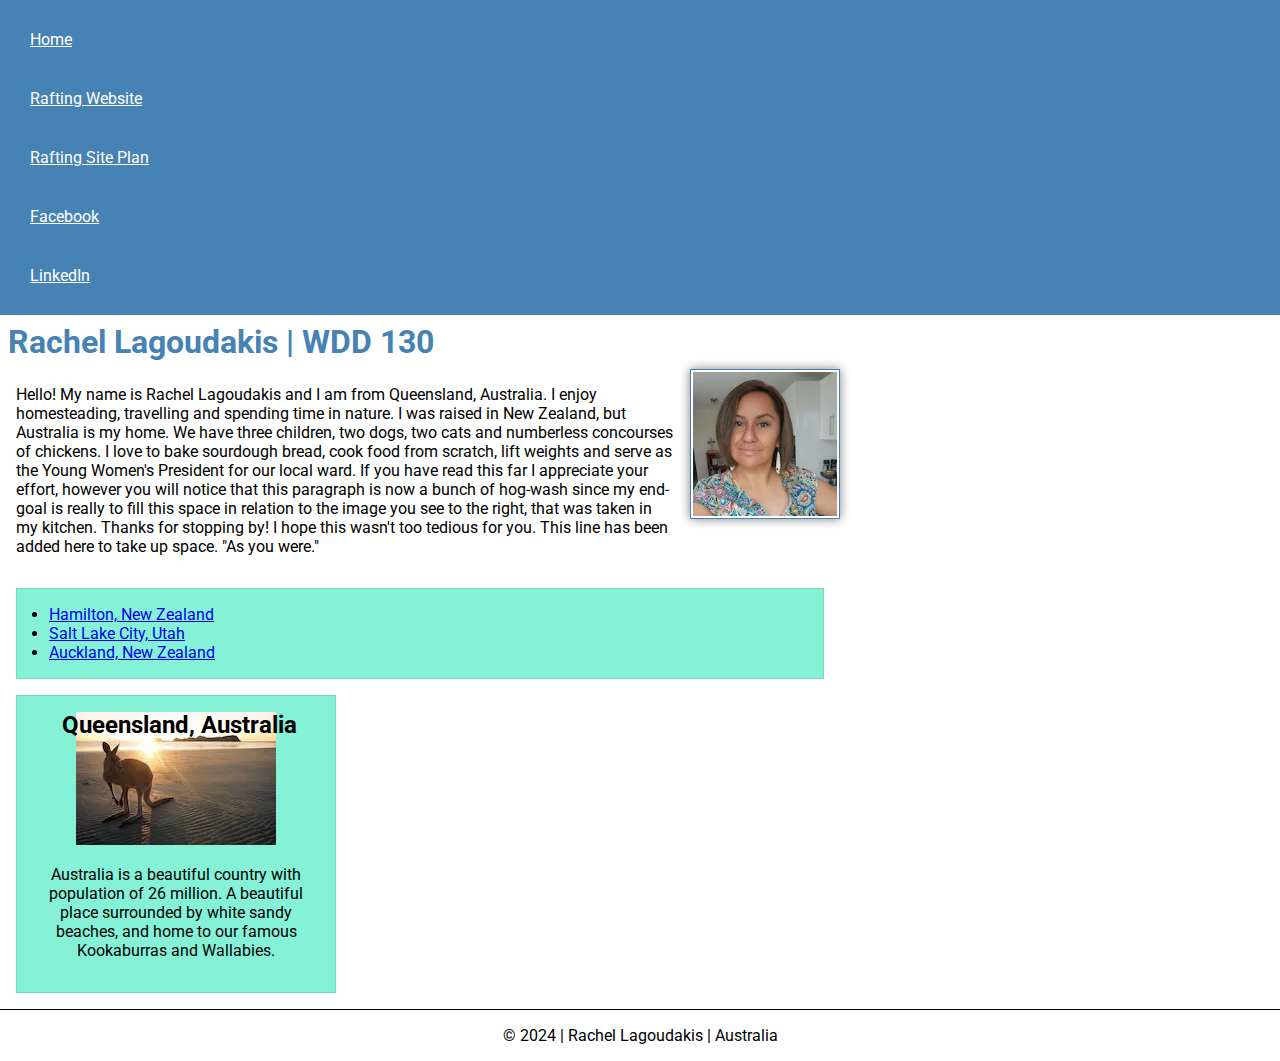
<file: index.html>
<!DOCTYPE html>
<html lang="en-US">
    <head>    
        <meta charset="utf-8">
        <meta name="viewport" content="width=device-width,initial-scale=1.0">
        <title>Rachel Lagoudakis | WDD 130</title>
        <meta name="description" content="Built by Rachel Lagoudakis as part of WDD130 course requirements for BYU-Idaho.">
        <meta name="author" content="Rachel Lagoudakis">
        <link rel="stylesheet" href="styles/styles.css">
        <!--FORMATTING FOR FONT BELOW - Taken from fonts.google.com-->
        <link rel="preconnect" href="https://fonts.googleapis.com">
        <link rel="preconnect" href="https://fonts.gstatic.com" crossorigin>
        <link href="https://fonts.googleapis.com/css2?family=Roboto:ital,wght@0,100;0,300;0,400;0,500;0,700;0,900;1,100;1,300;1,400;1,500;1,700;1,900&display=swap" rel="stylesheet">
    </head>
    <body>  
        <header>  
            <nav>
                <a href="#">Home</a> 
                <a href="wwr/">Rafting Website</a>
                <a href="wwr/site-plan-rafting.html">Rafting Site Plan</a>
                <a href="https://www.facebook.com" target="_blank">Facebook</a> <!--I do not wish to publish my facebook profile-->
                <a href="https://linkedin.com" target="_blank">LinkedIn</a> <!--I do not have a linkdin profile-->
            </nav>
        </header> 
        <main>
            <h1>Rachel Lagoudakis | WDD 130
            </h1>
            <img src="images/profile.webp" alt="Hello, my name is Rachel Lagoudakis" width="200">
            <p>Hello! My name is Rachel Lagoudakis and I am from Queensland, Australia. I enjoy homesteading, travelling and spending time in nature. 
                I was raised in New Zealand, but Australia is my home. We have three children, two dogs, two cats and numberless concourses of chickens.
                I love to bake sourdough bread, cook food from scratch, lift weights and serve as the Young Women's President for our local ward. If you have 
                read this far I appreciate your effort, however you will notice that this paragraph is now a bunch of hog-wash since my end-goal is really to
                fill this space in relation to the image you see to the right, that was taken in my kitchen. Thanks for stopping by! I hope this wasn't too 
                tedious for you. 
                This line has been added here to take up space. "As you were."
            </p>
            <ul class="box indent"> <!--it's u + lowercase L, NOT u + #1. ALSO - this applies the box formatting to the ul-->     <!--TIP! write:*** ul>li*3>a ***makes 3 lists with hyperlinks within the ul section!-->           
                <li><a href="https://www.churchofjesuschrist.org/temples/details/auckland-new-zealand-temple?lang=eng" target="_blank">Hamilton, New Zealand</a> </li> <!--NOTE: target forces the click to open a blank page!-->
                <li><a href="https://www.churchofjesuschrist.org/temples/details/salt-lake-temple?lang=eng" target="_blank">Salt Lake City, Utah</a></li>
                <li><a href="https://www.churchofjesuschrist.org/temples/details/auckland-new-zealand-temple?lang=eng" target="_blank">Auckland, New Zealand</a></li>
                <!--make sure the link is complete!....the entire link, target goes within the first <a bracket> LOCATION</a></li>-->
            </ul>
        </main>
        <aside class="box"> <!--class goes INSIDE the element tag-->
        
            <h2>Queensland, Australia</h2>
            <img src="images/wallaby.webp" alt="Wallaby on the beach" width="200">
            <p>Australia is a beautiful country with population of 26 million. A beautiful place surrounded by white sandy beaches, and home to our famous Kookaburras and Wallabies.</p>
        
        </aside>
        <footer> 
            <p>&copy; 2024 | Rachel Lagoudakis | Australia</p>    
        </footer>

    </body>
    <!--last modified 10-01-2024-->

</html>
</file>
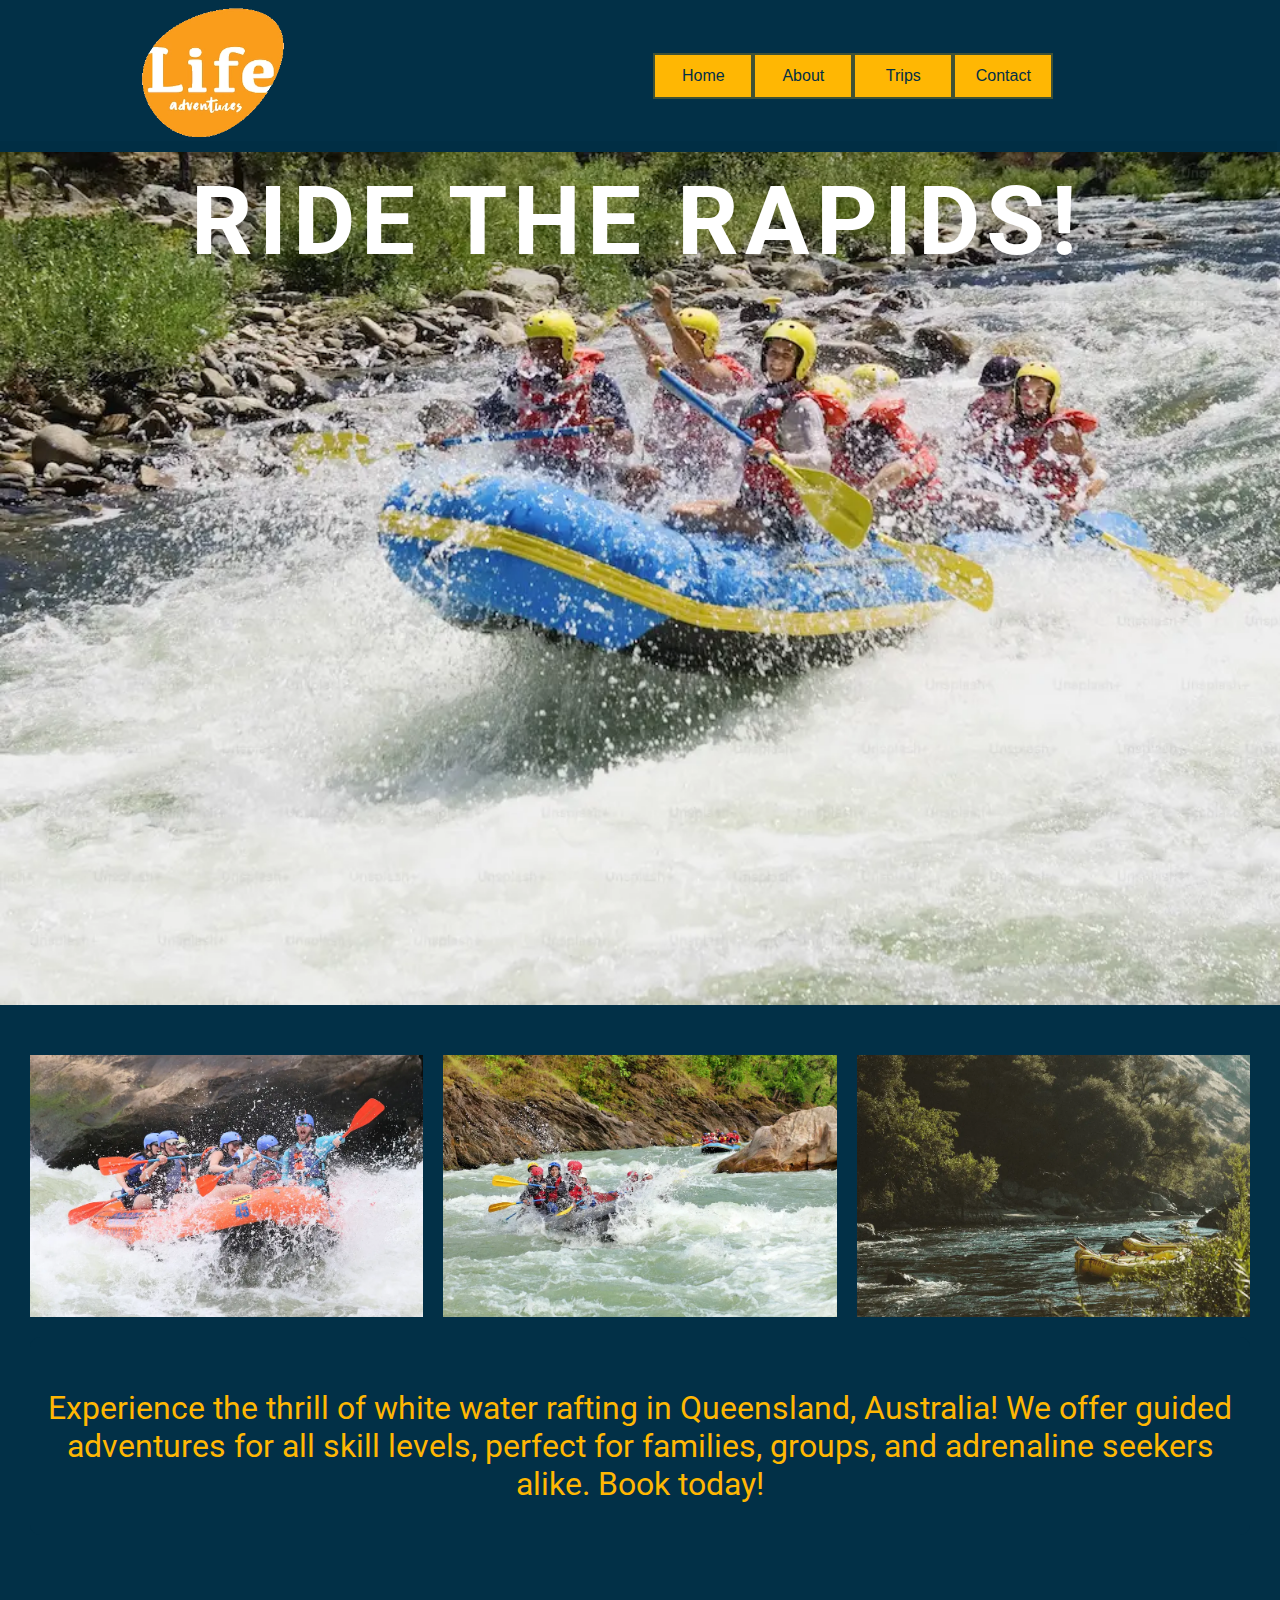
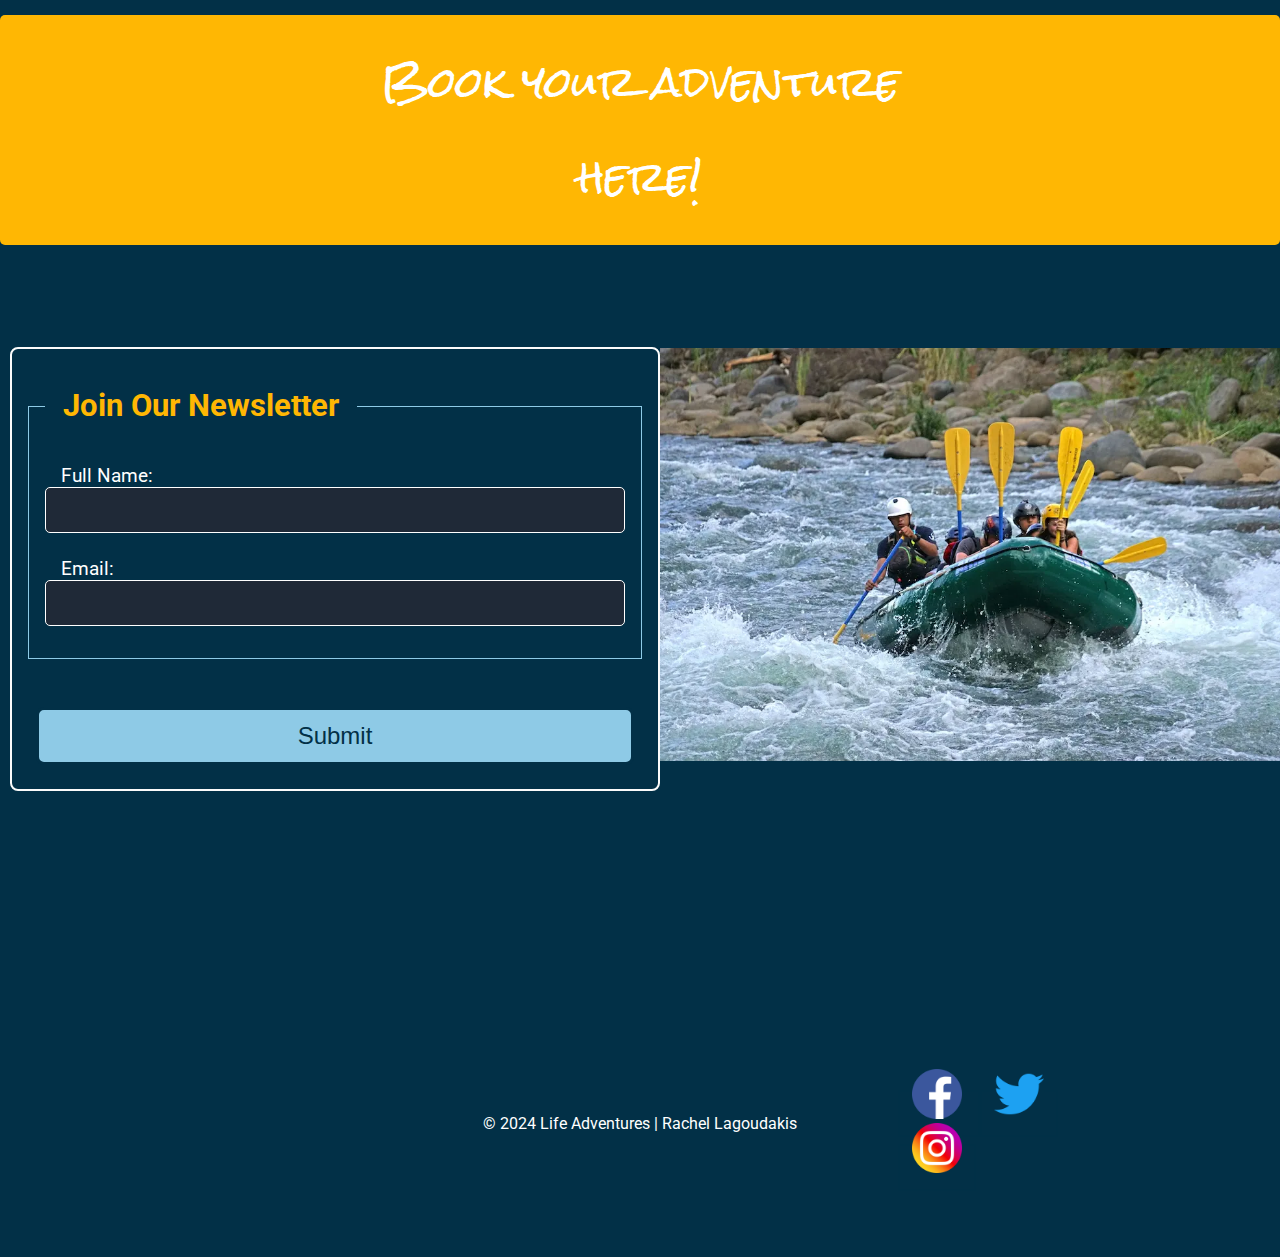
<file: wwr/index.html>
<!DOCTYPE html>
<html lang="en">
<head>
    <meta charset="UTF-8">
    <meta name="viewport" content="width=device-width, initial-scale=1.0">
    <title>Life Adventures - White Water Rafting Co</title>
    <meta name="description" content="Life Adventures - The home of adventure and white water rafting in QLD, Australia.">

    <meta name="author" content="R Lagoudakis">

    <link rel="stylesheet" href="../wwr/styles/rafting.css">
    <link rel="preconnect" href="https://fonts.googleapis.com">
    <link rel="preconnect" href="https://fonts.gstatic.com" crossorigin>
    <link href="https://fonts.googleapis.com/css2?family=Roboto:ital,wght@0,100;0,400;1,400&family=Rock+Salt&display=swap" rel="stylesheet">
    <style>
        
    </style>
</head>
<body>
  
    
    <header>
        <div class="grid-container"> 
            <div class="grid-item"> <!--header column1-->
                <div>
                    <img src="../wwr/images/logotransparent.webp" alt="Life Adventures" width="200">
                </div>
            </div>
            <div class="grid-item "> <!--header column2: navigation buttons-->
                <nav class="nav">
                    <a href="index.html" target="_blank">Home</a>
                    <a href="about.html" target="_blank">About</a>
                    <a href="trips.html" target="_blank">Trips</a>
                    <a href="contact.html" target="_blank">Contact</a>
                </nav> 
        </div>
        </div>   
                      
    </header>            

    <main>
        <div class="hero"> <!--spreads the image across the whole page-->
            <img src="../wwr/images/index_hero.webp" alt="Life Adventures White Water Rafting">
                <h2>RIDE THE RAPIDS! </h2>
                    <article class="index-hero-article"> <!--this is the transparent box overtop the hero image-->
                        <h5>this h5 title is required but hidden</h5> <!--HTML requires this heading, but we make it HIDDEN-->
                        
                    </article>
        </div>
        <div>
            <section class="index-grid-container">
                <h5>heading required for validation but hidden via css</h5> 
                <div class="index-grid-item"> <!--top 3 rows - 1fr each-->
                    <img src="../wwr/images/indexgrid1.webp" alt="White water rafting adventure" >
                </div>
                <div class="index-grid-item">    
                    <img src="../wwr/images/indexgrid2.webp" alt="Staff Profile 2" >     <!--validation said width could not be 100% - therefore removed it and edited it in css!-->
                </div> 
                    
                <div class="index-grid-item">
                    <img src="../wwr/images/indexgrid3.webp" alt="Staff Profile 3" >      
                </div>
                <div class="index-grid-full-row"> <!--2nd row of grid - spans the full width of the table-->
                    <p>Experience the thrill of white water rafting in Queensland, Australia! We offer guided adventures for all skill levels, perfect for families, groups, and adrenaline seekers alike. Book today!</p>
                </div>
            </section>
            <section>
                <h5>heading required for validation but hidden via css</h5> 
                <div class="call-to-action">
                    <a href="trips.html" class="cta-link">Book your adventure here!</a>
                </div>
            </section>
        </div>
<!-- NEWSLETTER & IMAGE SECTION -->
        <div class="content-wrapper">
            <div class="newsletter-container">
                <section class="newsletter">
                    <h5>Newsletter</h5>
                    <form>
                        <fieldset class="index">
                            <legend><h4>Join Our Newsletter</h4></legend>
                            <div class="contact-form-body">
                                <label for="fullname">Full Name:</label>
                                <input type="text" id="fullname" name="fullname">
                            </div>                       
                            <div class="contact-form-body">
                                <label for="useremail">Email:</label>
                                <input type="email" id="useremail" name="useremail">
                            </div>
                        </fieldset>                            
                        <button type="submit">Submit</button>                                                         
                    </form>    
                </section>
            </div>

            <div class="image-container">
                <img class="index" src="../wwr/images/indeximage1.webp" alt="Stay in the adventure know" width="650">
            </div>
        </div>




    </main>
    <div style="height: 150px;"></div>
    <footer class="footer">
        <div class="footer-left"></div>
      
        <div class="footer-center">
            <p class="footer-font">&copy; 2024 Life Adventures | Rachel Lagoudakis</p>
        </div>
        <div class="footer-right">
            <nav class="sociallinks">
                <a href="https://facebook.com">
                <img src="../wwr/images/facebook.webp" alt="Facebook" width="50">
                </a>
                <a href="https://twitter.com">
                <img src="../wwr/images/twitter.webp" alt="twitter" width="50">
                </a>
                <a href="https://instagram.com">
                    <img src="../wwr/images/instagram.webp" alt="instagram" width="50">
                </a>
            </nav>
        </div>
        
        
    </footer>
        
</body>
</html>
</file>
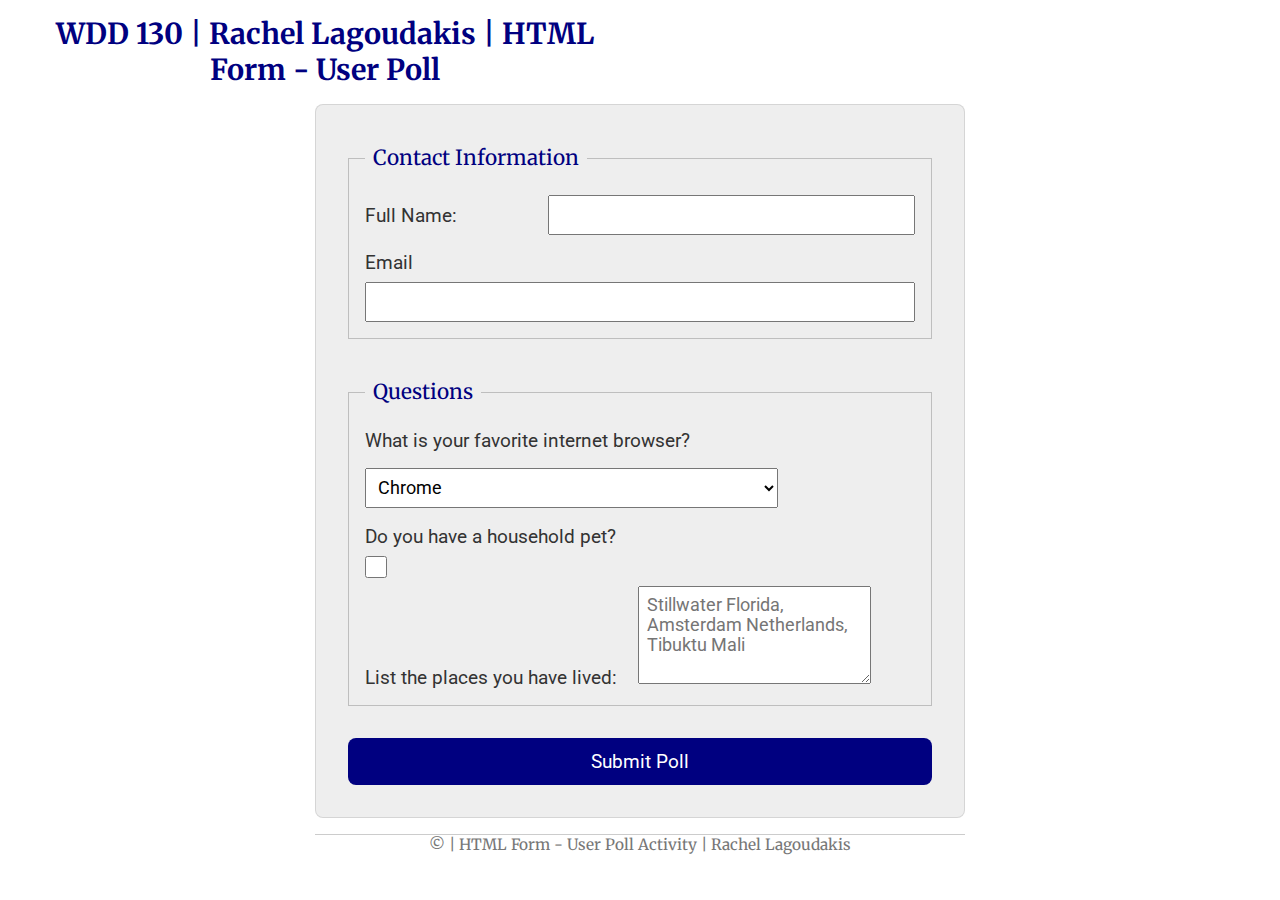
<file: w05/poll-form.html>
<!DOCTYPE html>
<html lang="en">
<head>
    <meta charset="UTF-8">
    <meta name="viewport" content="width=device-width, initial-scale=1.0">
    <title>WDD 130 | HTML Form - User Poll</title>
    <link rel="stylesheet" href="../w05/poll-form.css">
    <link rel="preconnect" href="https://fonts.googleapis.com">
    <link rel="preconnect" href="https://fonts.gstatic.com crossorigin">
    <link href="https://fonts.googleapis.com/css2?family=Merriweather:wght@400;700&family=Roboto:wght400;700&display=swap" rel="stylesheet">
</head>
<body>
    <header>
        <h1>WDD 130 | Rachel Lagoudakis | HTML Form - User Poll</h1>
    </header>
    <main>
        <form>
            <fieldset>
                <legend>Contact Information</legend>
                <!--step 3 Add HTML Divs-->
                <div class="form-item column2">
                    <label for="fullname">Full Name:</label>
                    <input type="text" id="fullname" name="fullname">
                </div>    
                <div class="form-item column2"></div>
                    <label for="useremail">Email</label>
                    <input type="email" id="username" name="useremail">
                </div>
            </fieldset>
            <fieldset>
                <legend>Questions</legend> <!--this places the heading within the border-->
                <label for="browser">What is your favorite internet browser?</label> <!--DROP DOWN - select one only-->
                <div class="form-item column1">
                    <select id="browser" name="browser">
                        <option value="chrome">Chrome</option>
                        <option value="firefox">Firefox</option>
                        <option value="safari">Safari</option>
                        <option value="edge">Edge</option>
                        <option value="brave">Brave</option>
                        <option value="other">Other</option>
                    </select>
                </div>
                <div>
                <label for="pet">Do you have a household pet?</label>
                <div class="form-item column1">
                    <input type="checkbox" id="pet" name="pet">
                </div>
                    <label for="feedback">List the places you have lived:</label>
                <textarea id="feedback" name="feedback" rows="4" placeholder="Stillwater Florida, Amsterdam Netherlands, Tibuktu Mali"></textarea>
            </fieldset>
            <button type="submit">Submit Poll</button>
        </form>
    </main>
    <footer>
        <p>&copy; | HTML Form - User Poll Activity | Rachel Lagoudakis</p>
    </footer>
</body>
</html>
</file>
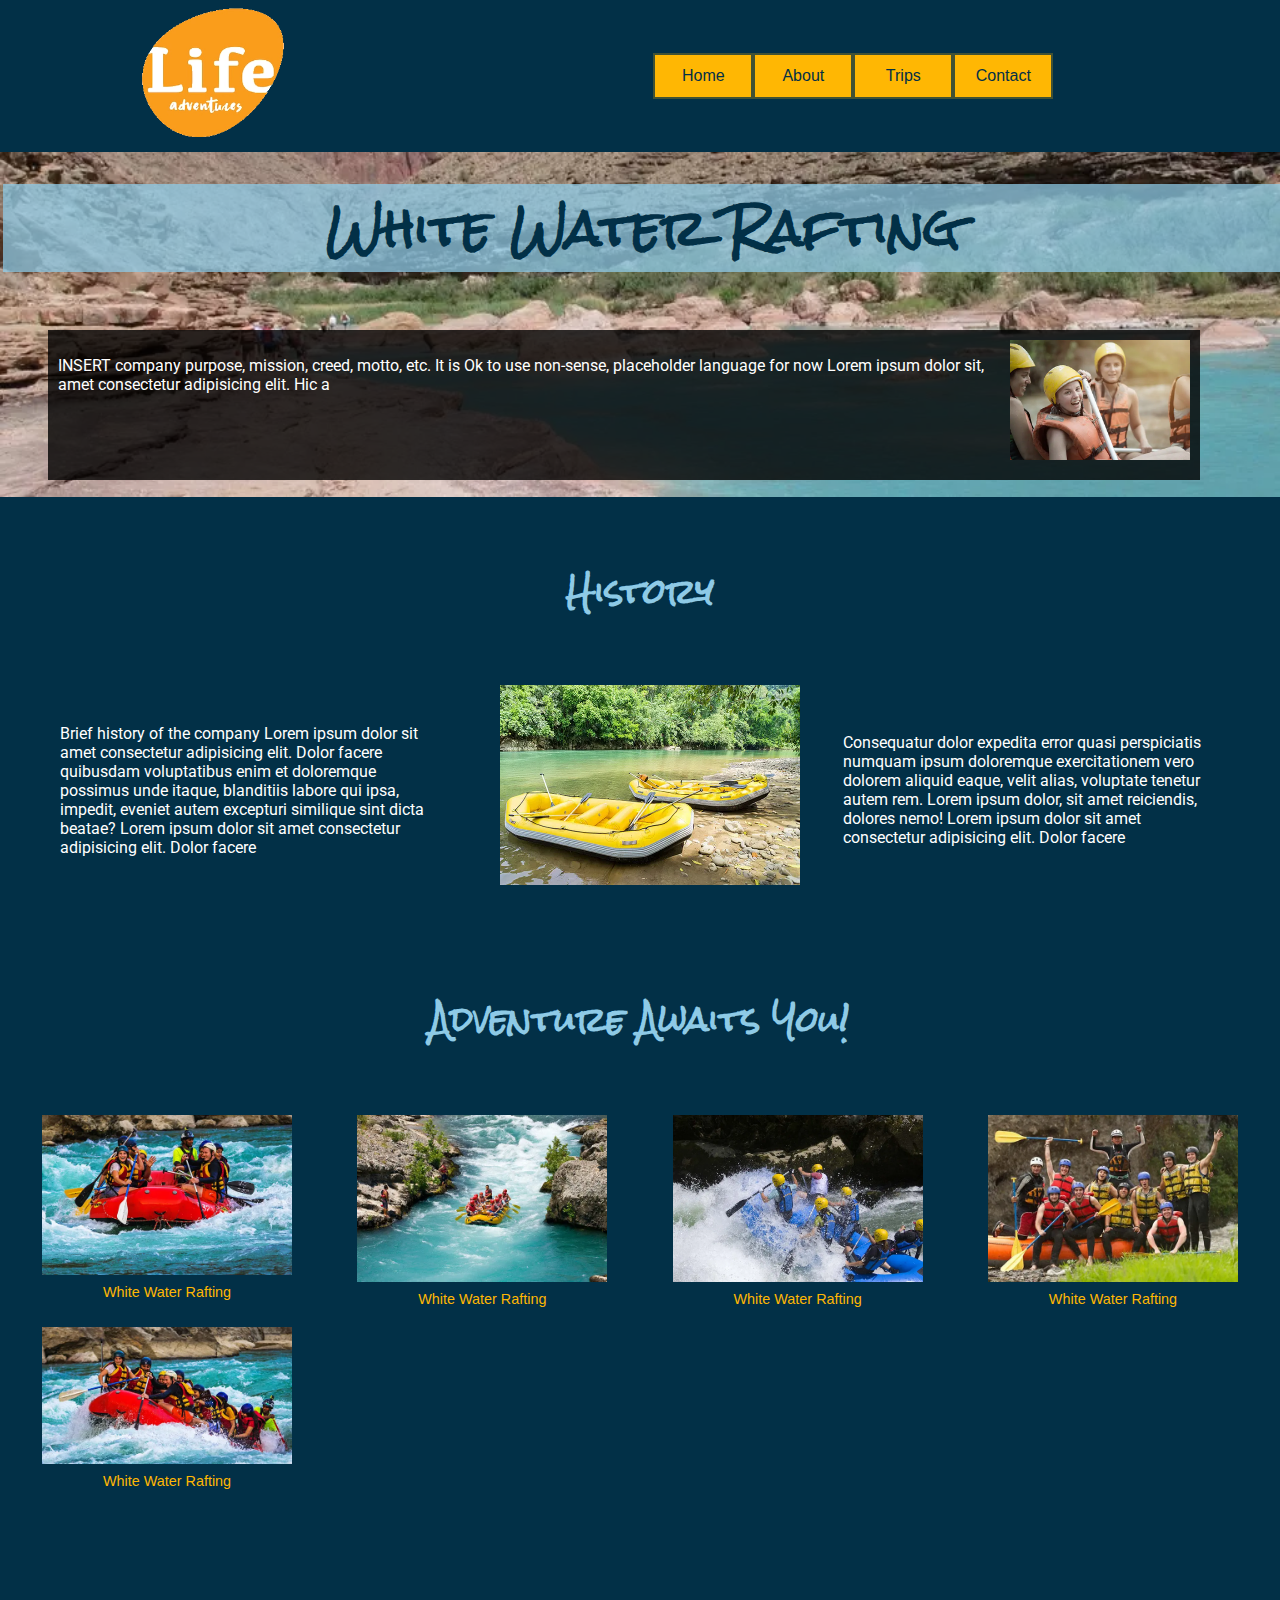
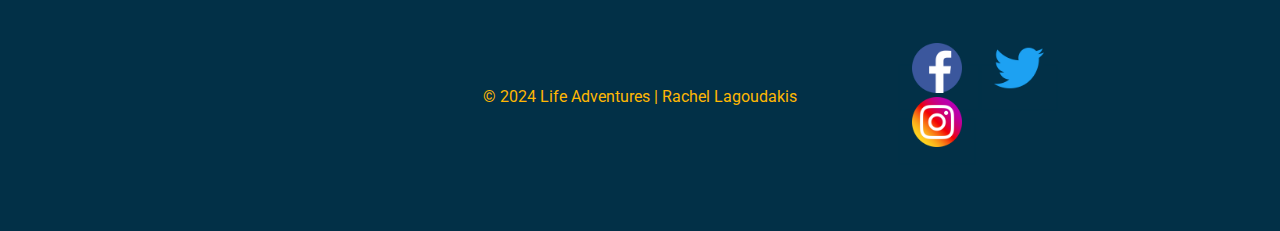
<file: wwr/about.html>
<!DOCTYPE html>
<html lang="en">
<head>
    <meta charset="UTF-8">
    <meta name="viewport" content="width=device-width, initial-scale=1.0">
    <title>Life Adventures</title>
    <meta name="about" content="contact Life Adventures for your white water rafting needs">
    <link rel="stylesheet" href="../wwr/styles/rafting.css">
    <link rel="preconnect" href="https://fonts.googleapis.com">
    <link rel="preconnect" href="https://fonts.gstatic.com" crossorigin>
    <link href="https://fonts.googleapis.com/css2?family=Roboto:ital,wght@0,100;0,400;1,400&family=Rock+Salt&display=swap" rel="stylesheet">
    <style>
    </style>
</head>
<body>
    <header>
        <div class="grid-container"> 
            <div class="grid-item"> <!--header column1-->
                <div>
                    <img src="../wwr/images/logotransparent.webp" alt="Life Adventures" width="200">
                </div>
            </div>
            <div class="grid-item "> <!--header column2-->
                <nav class="nav">
                    <a href="index.html" target="_blank">Home</a>
                    <a href="about.html" target="_blank">About</a>
                    <a href="trips.html" target="_blank">Trips</a>
                    <a href="contact.html" target="_blank">Contact</a>
                </nav> 
        </div>
        </div>   
                      
    </header>            

    <main>
        <div class="hero">
            <img src="../wwr/images/hero.webp" alt="Life Adventures White Water Rafting">
                <h1>White Water Rafting</h1>
                    <article>
                        <h5>invisible heading</h5>
                        <img src="../wwr/images/customer.webp" alt="One Happy Customer" width="200">
                        <p class="paragraph">
                        INSERT company purpose, mission, creed, motto, etc. It is Ok to use non-sense, 
                        placeholder language for now Lorem ipsum dolor sit, amet consectetur adipisicing elit. Hic a 
                        </p>
                    </article>
        </div>
        <div>
            <section>
                <h2>History</h2>
                    <article class="history-grid">
                        <h5>invisible heading</h5>
                    <!-- Left column -->
                        <div class="history-left">
                            <p class="paragraph">
                            Brief history of the company Lorem ipsum dolor sit amet consectetur adipisicing elit. Dolor facere 
                            quibusdam voluptatibus enim et doloremque possimus unde itaque, blanditiis labore qui ipsa, impedit, 
                            eveniet autem excepturi similique sint dicta beatae? Lorem ipsum dolor sit amet consectetur adipisicing elit. Dolor facere 
                            </p>
                        </div>
            
                    <!-- Center column with image -->
                    <div class="history-center">
                        <img src="../wwr/images/historyimage.webp" alt="life Adventures" width="300">
                    </div>
            
                    <!-- Right column -->
                    <div class="history-right">
                        <p class="paragraph">
                            Consequatur dolor expedita error quasi perspiciatis numquam ipsum doloremque exercitationem vero dolorem 
                            aliquid eaque, velit alias, voluptate tenetur autem rem. Lorem ipsum dolor, sit amet reiciendis, dolores nemo! Lorem ipsum dolor sit amet consectetur adipisicing elit. Dolor facere 
                        </p>
                    </div>
                </article>
            </section>
            
        </div>
        <div>
            <section class="h2">
                <h2>Adventure Awaits You!</h2>
                <div class="grid-container3">
                  <figure>
                    <img src="../wwr/images/image1.webp" alt="White water rafting" width="250">
                    <figcaption>White Water Rafting</figcaption>
                  </figure>
                  <figure>
                    <img src="../wwr/images/image2.webp" alt="Rafting team" width="250">
                    <figcaption>White Water Rafting</figcaption>
                  </figure>
                  <figure>
                    <img src="../wwr/images/image3.webp" alt="Rafting Adventure" width="250">
                    <figcaption>White Water Rafting</figcaption>
                  </figure>
                  <figure>
                    <img src="../wwr/images/image4.webp" alt="Exciting Rapids" width="250">
                    <figcaption>White Water Rafting</figcaption>
                  </figure>
                  <figure>
                    <img src="../wwr/images/image5.webp" alt="Team Spirit" width="250">
                    <figcaption>White Water Rafting</figcaption>
                  </figure>
                </div>
              </section>
              
              
        </div>
    </main>
    <footer class="footer">
        <div class="footer-left"></div>
      
        <div class="footer-center">
            <p class="paragraph">
            <p>&copy; 2024 Life Adventures | Rachel Lagoudakis</p>
        </div>
        <div class="footer-right">
            <nav class="sociallinks">
                <a href="https://facebook.com">
                <img src="../wwr/images/facebook.webp" alt="Facebook" width="50">
                </a>
                <a href="https://twitter.com">
                <img src="../wwr/images/twitter.webp" alt="twitter" width="50">
                </a>
                <a href="https://instagram.com">
                    <img src="../wwr/images/instagram.webp" alt="instagram" width="50">
                </a>
            </nav>
        </div>
        
        
    </footer>
        
</body>
</html>
</file>
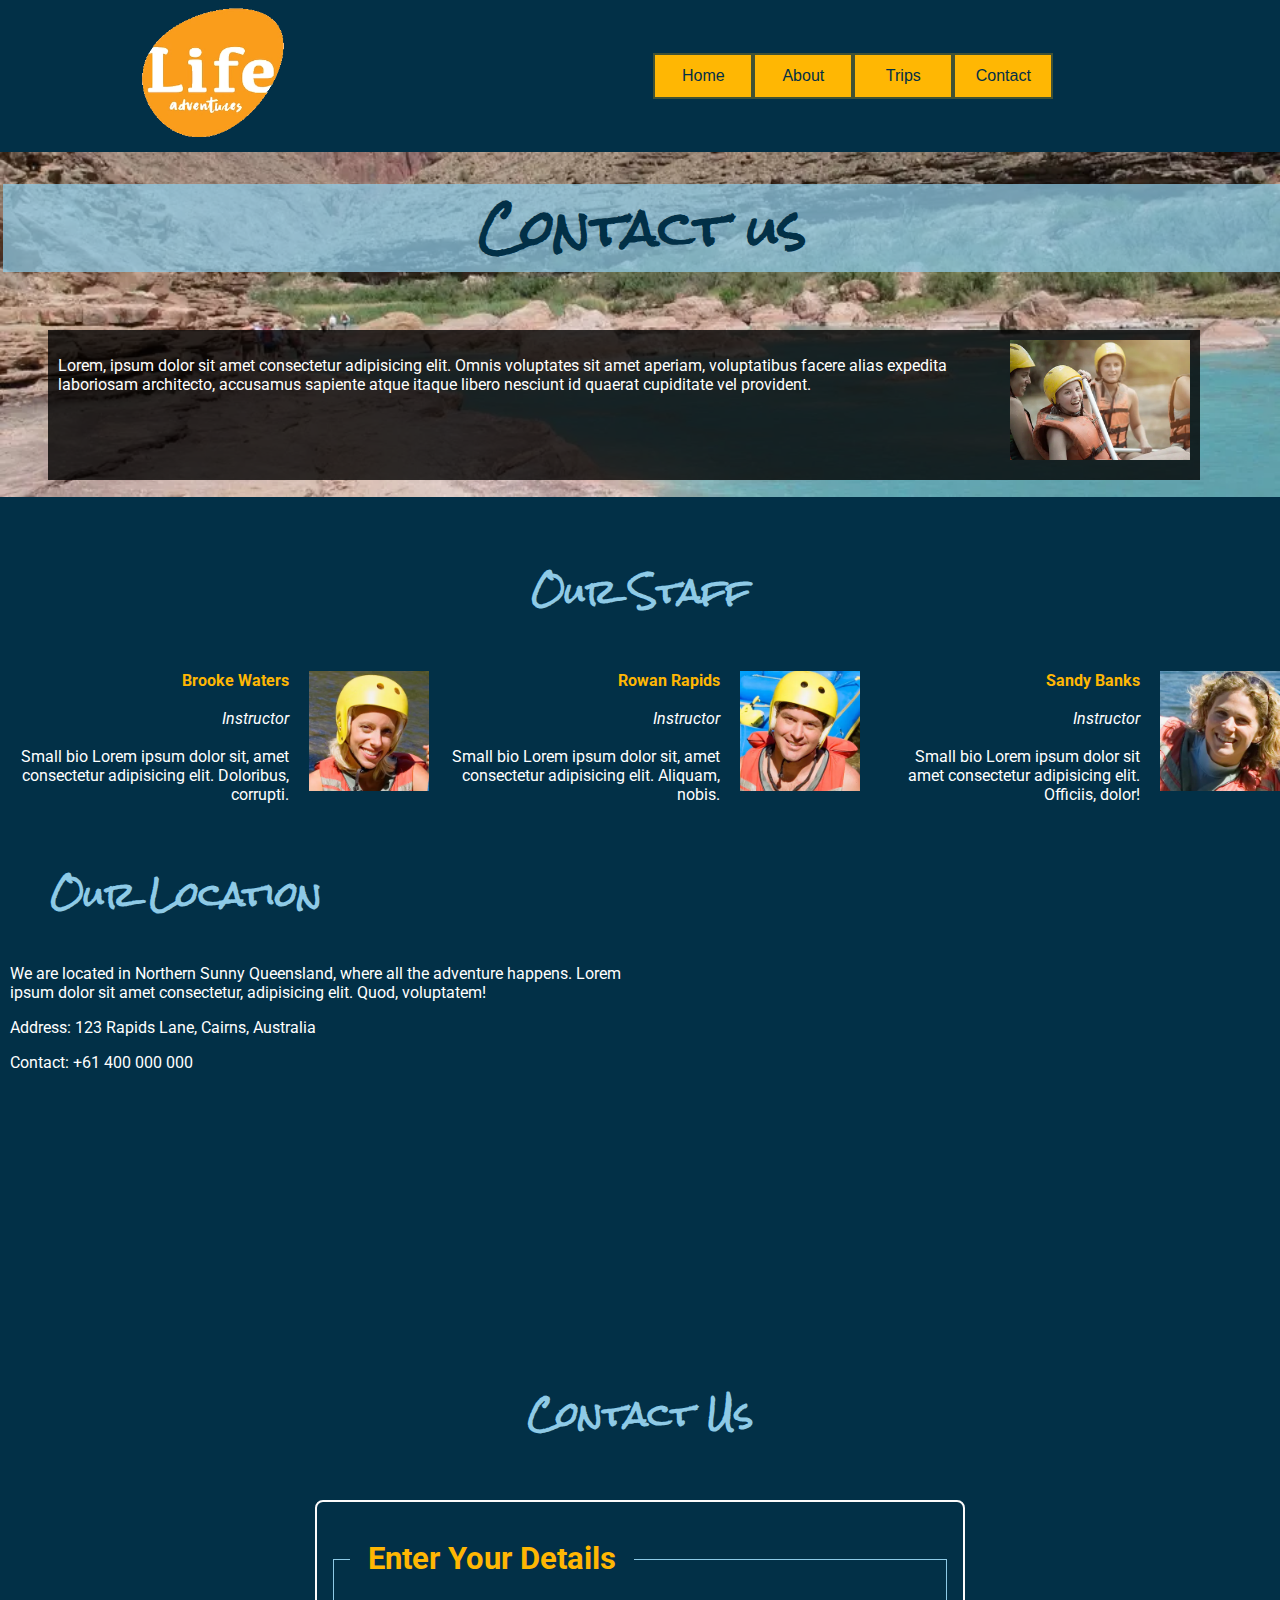
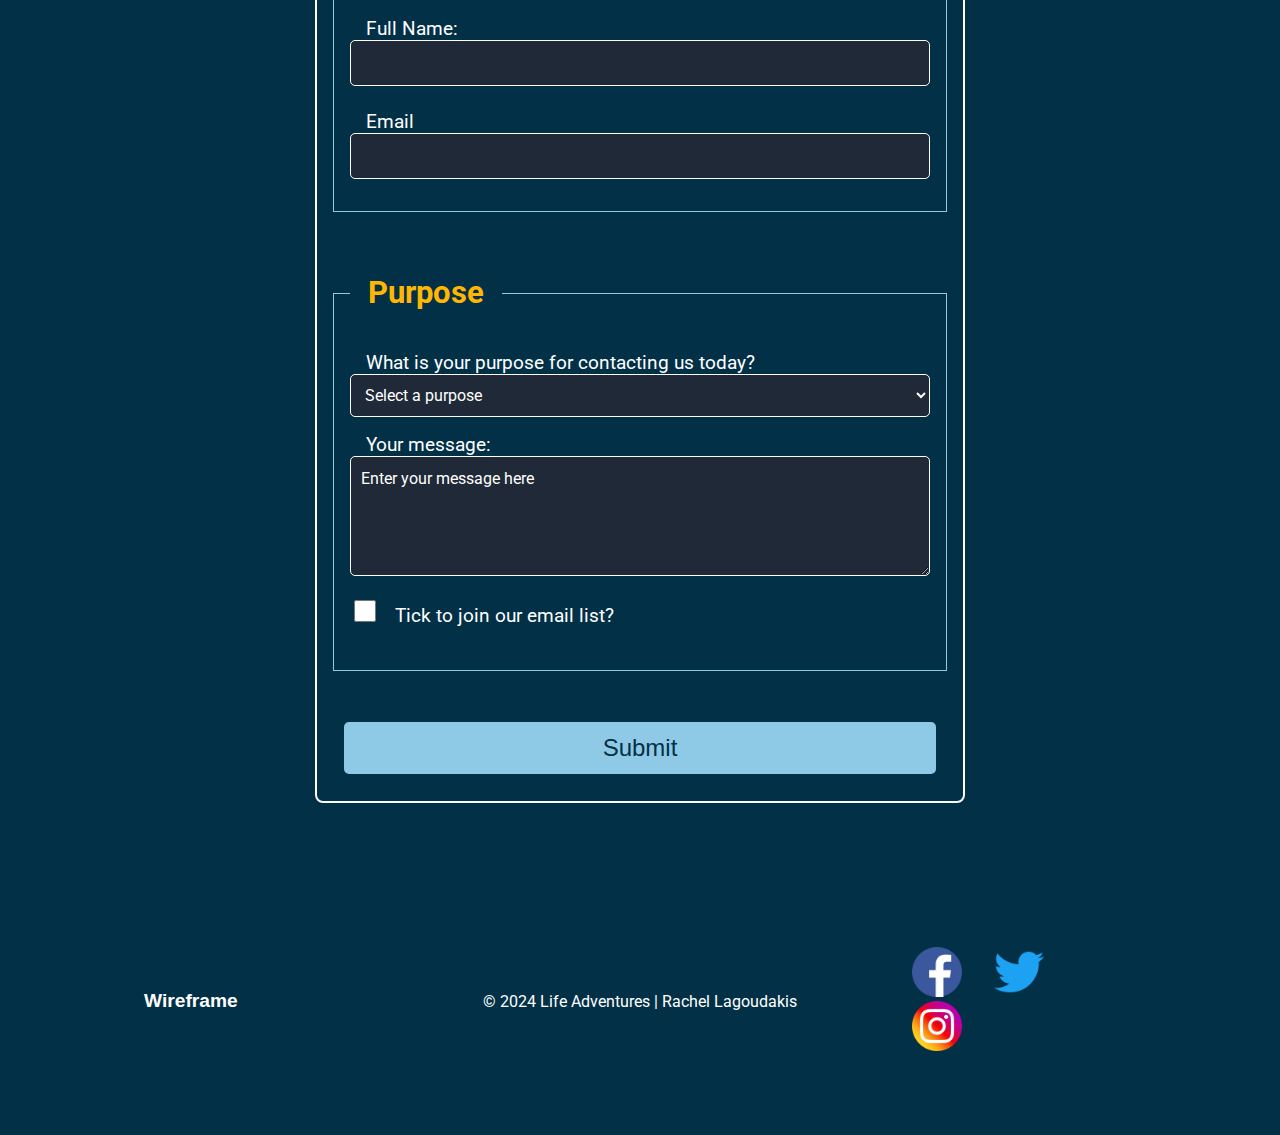
<file: wwr/contact.html>
<!DOCTYPE html>
<html lang="en">
<head>
    <meta charset="UTF-8">
    <meta name="viewport" content="width=device-width, initial-scale=1.0">
    <title>Contact Life Adventures - White Water Rafting Company</title>
    <meta name="description" content="Get in touch with Life Adventures for inquiries, reservations, and all your white water rafting needs.">

    <meta name="author" content="R Lagoudakis">

    <link rel="stylesheet" href="../wwr/styles/rafting.css">
    <link rel="preconnect" href="https://fonts.googleapis.com">
    <link rel="preconnect" href="https://fonts.gstatic.com" crossorigin>
    <link href="https://fonts.googleapis.com/css2?family=Roboto:ital,wght@0,100;0,400;1,400&family=Rock+Salt&display=swap" rel="stylesheet">
    <style>
    </style>
</head>
<body>
    <header>
        <div class="grid-container"> 
            <div class="grid-item"> <!--header column1-->
                <div>
                    <img src="../wwr/images/logotransparent.webp" alt="Life Adventures" width="200">
                </div>
            </div>
            <div class="grid-item "> <!--header column2: navigation buttons-->
                <nav class="nav">
                    <a href="index.html" target="_blank">Home</a>
                    <a href="about.html" target="_blank">About</a>
                    <a href="trips.html" target="_blank">Trips</a>
                    <a href="contact.html" target="_blank">Contact</a>
                </nav> 
        </div>
        </div>   
                      
    </header>            

    <main>
        <div class="hero"> <!--spreads the image across the whole page-->
            <img src="../wwr/images/hero.webp" alt="Life Adventures White Water Rafting">
                <h1>Contact us</h1>
                    <article> <!--this is the transparent box overtop the hero image-->
                        <h5>this h5 title is required but hidden</h5> <!--HTML requires this heading, but we make it HIDDEN-->
                        <img src="../wwr/images/customer.webp" alt="One Happy Customer" width="200">
                        <p class="paragraph">
                        Lorem, ipsum dolor sit amet consectetur adipisicing elit. Omnis voluptates sit amet aperiam, voluptatibus facere alias expedita laboriosam architecto, accusamus sapiente atque itaque libero nesciunt id quaerat cupiditate vel provident. 
                        </p>
                    </article>
        </div>
        <div>
            <section>
                
                <h2>Our Staff</h2>
                <article class="contact-staff-grid">
                    <h5>Meet Our Staff</h5> <!-- Hidden Heading -->
                    
                    <div class="contact-left">
                        <p class="staff-profile">
                            <img src="../wwr/images/contactprofile1.webp" alt="Staff Profile 1" width="200">
                            <span class="staff-name">Brooke Waters</span><br>
                            <span class="staff-position">Instructor</span><br>
                            <span class="staff-bio">Small bio Lorem ipsum dolor sit, amet consectetur adipisicing elit. Doloribus, corrupti.</span>
                        </p>
                    </div>
                
                    <div class="contact-center">
                        <p class="staff-profile">
                            <img src="../wwr/images/contactprofile2.webp" alt="Staff Profile 2" width="200">
                            <span class="staff-name">Rowan Rapids</span><br>
                            <span class="staff-position">Instructor</span><br>
                            <span class="staff-bio">Small bio Lorem ipsum dolor sit, amet consectetur adipisicing elit. Aliquam, nobis.</span>
                        </p>
                    </div>
                
                    <div class="contact-right">
                        <p class="staff-profile">
                            <img src="../wwr/images/contactprofile3.webp" alt="Staff Profile 3" width="200">
                            <span class="staff-name">Sandy Banks</span><br>
                            <span class="staff-position">Instructor</span><br>
                            <span class="staff-bio">Small bio Lorem ipsum dolor sit amet consectetur adipisicing elit. Officiis, dolor!</span>
                        </p>
                    </div>
                </article>
                
                
            </section>
        </div>
<!-- GOOGLE MAP & ADDRESS SECTION -->
        <div class="content-wrapper">
            <div class="map-left-column">
                <h2>Our Location</h2>
                <p class="paragraph">We are located in Northern Sunny Queensland, where all the adventure happens. Lorem ipsum dolor sit amet consectetur, adipisicing elit. Quod, voluptatem!</p>
                <p class="paragraph">Address: 123 Rapids Lane, Cairns, Australia</p>
                <p class="paragraph">Contact: +61 400 000 000</p>
            </div>

            <div class="map-right-column">
                <div class="map-container">
                    <iframe 
                        src="https://www.google.com/maps/embed?pb=!1m14!1m12!1m3!1d51343.4906777986!2d145.780416758776!3d-16.968264028637467!2m3!1f0!2f0!3f0!3m2!1i1024!2i768!4f13.1!5e0!3m2!1sen!2sau!4v1729322574648!5m2!1sen!2sau"
                        allowfullscreen="" loading="lazy" referrerpolicy="no-referrer-when-downgrade">
                    </iframe>

                </div>
            </div>
        </div>


<!--CONTACT FORM-->
        <div>    
        <section class="h2">
            <h2>Contact Us</h2>
                <form>
                    <fieldset> <!--this is the box around the form section-->
                        <legend><h4>Enter Your Details</h4></legend>
                        
                        <div class="contact-form-body">
                            <label for="fullname">Full Name:</label>
                            <input type="text" id="fullname" name="fullname">
                        </div>                       
                        <div class="contact-form-body">
                            <label for="useremail">Email</label>
                            <input type="email" id="useremail" name="useremail">
                        </div>
                    </fieldset>
                <!--PURPOSE SECTION-->
                    <fieldset>
                        <legend><h4>Purpose</h4></legend>
                        <div class="contact-form-body"> 
                            <label for="purpose">What is your purpose for contacting us today?</label>
                            <div class="input">
                                <select id="purpose" name="purpose" required>
                                    <option value="" disabled selected hidden>Select a purpose</option>
                                    <option value="generalinquiry">General Inquiry</option>
                                    <option value="reservationquestion">Reservation Question</option>
                                    <option value="websitequestion">Website Question</option>
                                </select>
                            </div>
                            <div>
                                <label for="message">Your message:</label>
                                <textarea id="message" name="message" rows="3" placeholder="Enter your message here"></textarea>
                            </div>
                            <div>
                                <input type="checkbox" id="list" name="list"><label for="list">Tick to join our email list?</label>
                                <div class="form-item column1"></div>
                            </div>                            
                        </div>
                    </fieldset>
                    <button type="submit">Submit</button>
               
                    
                </form> 
                    
                
            </section>
                
                
        </div>
    </main>
    <footer class="footer">
        <div class="footer-left">
            <a href="../wwr/images/contact_wireframe.webp" target="_blank">Wireframe</a>
        </div>
      
        <div class="footer-center">
            <p class="footer-font">&copy; 2024 Life Adventures | Rachel Lagoudakis</p>
        </div>
        <div class="footer-right">
            <nav class="sociallinks">
                <a href="https://facebook.com">
                <img src="../wwr/images/facebook.webp" alt="Facebook" width="50">
                </a>
                <a href="https://twitter.com">
                <img src="../wwr/images/twitter.webp" alt="twitter" width="50">
                </a>
                <a href="https://instagram.com">
                    <img src="../wwr/images/instagram.webp" alt="instagram" width="50">
                </a>
            </nav>
        </div>
        
        
    </footer>
        
</body>
</html>
</file>
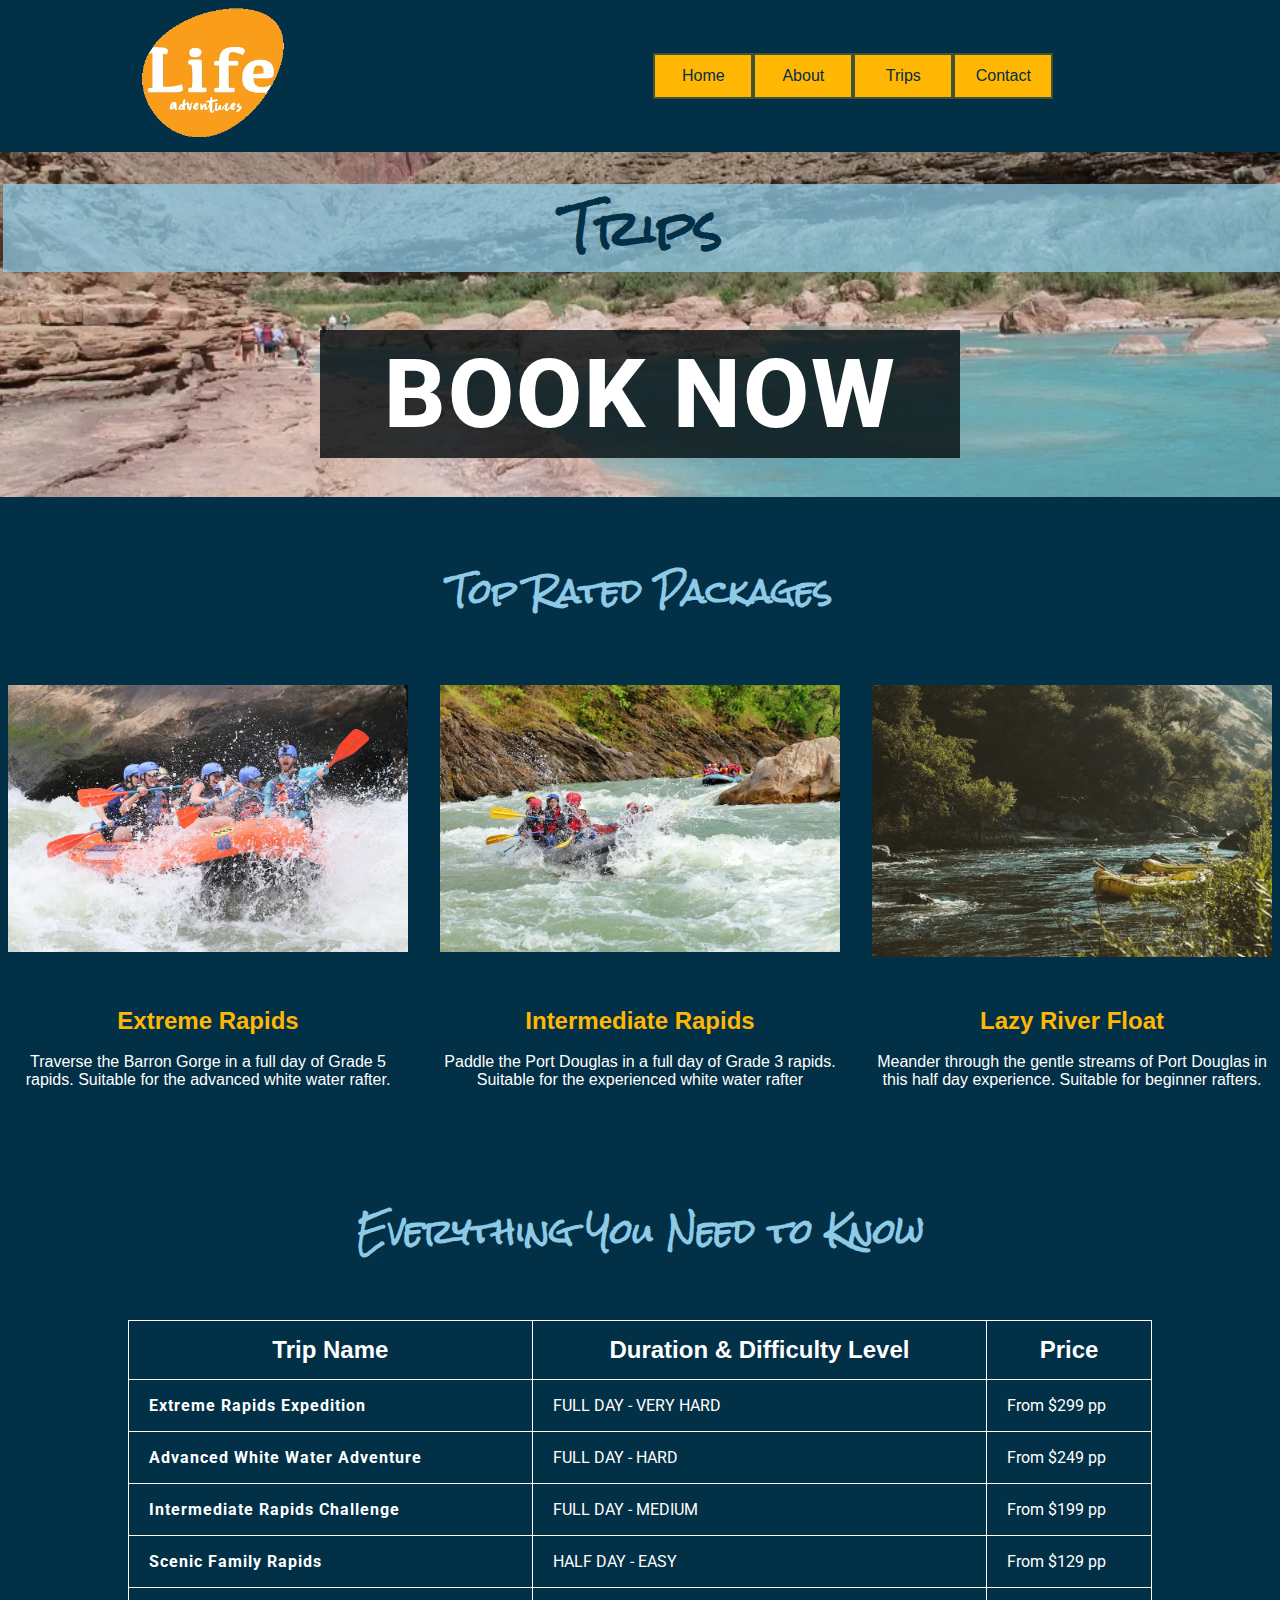
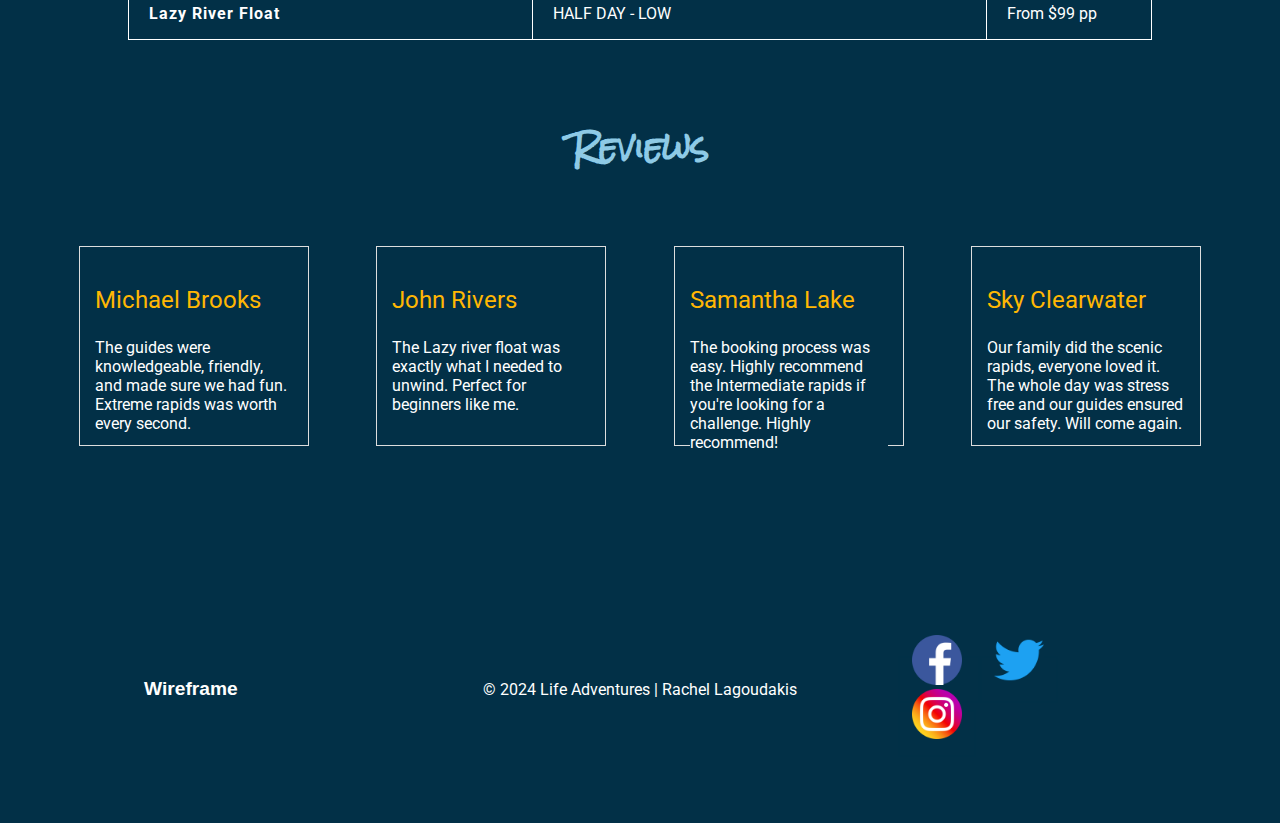
<file: wwr/trips.html>
<!DOCTYPE html>
<html lang="en">
<head>
    <meta charset="UTF-8">
    <meta name="viewport" content="width=device-width, initial-scale=1.0">
    <title>Trips - Life Adventures - White Water Rafting Company</title>
    <meta name="trips" content="Book Your White Water Rafting Trip with Life Adventures">
    <meta name="author" content="R Lagoudakis">

    <link rel="stylesheet" href="../wwr/styles/rafting.css">
    <link rel="preconnect" href="https://fonts.googleapis.com">
    <link rel="preconnect" href="https://fonts.gstatic.com" crossorigin>
    <link href="https://fonts.googleapis.com/css2?family=Roboto:ital,wght@0,100;0,400;1,400&family=Rock+Salt&display=swap" rel="stylesheet">
    <style>
    </style>
</head>
<body>
    <header>
        <div class="grid-container"> 
            <div class="grid-item"> <!--header column1-->
                <div>
                    <img src="../wwr/images/logotransparent.webp" alt="Life Adventures" width="200">
                </div>
            </div>
            <div class="grid-item "> <!--header column2: navigation buttons + call to action-->
                <nav class="nav">
                    <a href="index.html" target="_blank">Home</a>
                    <a href="about.html" target="_blank">About</a>
                    <a href="trips.html" target="_blank">Trips</a>
                    <a href="contact.html" target="_blank">Contact</a>
                </nav> 
           
        </div>
        </div>   
                      
    </header>            

    <main>
        <div class="hero"> <!--spreads the image across the whole page-->
            <img src="../wwr/images/hero.webp" alt="Life Adventures White Water Rafting">
                <h1>Trips</h1>
                    <div>
                        <a class="trips-hero-h2" href="../wwr/contact.html">BOOK NOW</a>
                    </div>
        </div>
        <div>
            <section>
                <h2>Top Rated Packages</h2>
                <div>
                    <section class="trips-grid-container">
                        <h5>heading required for validation but hidden via css</h5> 
                        <div class="trips-grid-item"> <!--top 3 rows - 1fr each-->
                            <img src="../wwr/images/indexgrid1.webp" alt="Life Adventures WWR" >
                        </div>
                        <div class="trips-grid-item">    
                            <img src="../wwr/images/indexgrid2.webp" alt="Life Adventures WWR" >     <!--validation said width could not be 100% - therefore removed it and edited it in css!-->
                        </div> 
                            
                        <div class="trips-grid-item">
                            <img src="../wwr/images/indexgrid3.webp" alt="Life Adventures WWR" >      
                        </div>
                        <div class="trips-grid-item">
                            <span class="trip-grid-name">Extreme Rapids</span><br>
                            <span class="trip-grid-description">Traverse the Barron Gorge in a full day of Grade 5 rapids. Suitable for the advanced white water rafter.</span><br>
                            
                        </div>
                        <div class="trips-grid-item">
                            <span class="trip-grid-name">Intermediate Rapids</span><br>
                            <span class="trip-grid-description"> Paddle the Port Douglas in a full day of Grade 3 rapids. Suitable for the experienced white water rafter</span><br>
                        </div>
                        <div class="trips-grid-item">
                            <span class="trip-grid-name">Lazy River Float</span><br>
                            <span class="trip-grid-description">Meander through the gentle streams of Port Douglas in this half day experience. Suitable for beginner rafters.</span><br>
                        </div>
                    </section>
                    <section class="trip-padding">
                        <h2>Everything You Need to Know</h2>
                        <div class="table-container">
                            <table class="trips-table">
                                <thead>
                                    <tr>
                                        <th>Trip Name</th> <!--h = HEADER row-->
                                        <th>Duration & Difficulty Level</th>
                                        <th>Price</th>
                                    </tr>
                                </thead>
                                <tbody>
                                    <tr> <!--r = horizontal row of cells-->
                                        <td><p class="table-col1">Extreme Rapids Expedition</p></td> <!--d = data-->
                                        <td><p class="td-font">FULL DAY - VERY HARD </p></td>
                                        <td><p class="td-font">From $299 pp</p></td>
                                    </tr>
                                    <tr> <!--2nd row-->
                                        <td><p class="table-col1">Advanced White Water Adventure</p></td>
                                        <td><p class="td-font">FULL DAY - HARD </p></td>
                                        <td><p class="td-font">From $249 pp</p></td>
                                    </tr>
                                    <tr> <!--3rd row-->
                                        <td><p class="table-col1">Intermediate Rapids Challenge</p></td>
                                        <td><p class="td-font">FULL DAY - MEDIUM</p></td>
                                        <td><p class="td-font">From $199 pp</p></td>
                                    </tr>
                                    <tr> <!--4th row-->
                                        <td><p class="table-col1">Scenic Family Rapids</p></td>
                                        <td><p class="td-font">HALF DAY - EASY</p></td>
                                        <td><p class="td-font">From $129 pp</p></td>
                                    </tr>
                                    <tr> <!--5th row-->
                                        <td><p class="table-col1">Lazy River Float</p></td>
                                        <td><p class="td-font">HALF DAY - LOW </p></td>
                                        <td><p class="td-font">From $99 pp</p></td>
                                    </tr>
                                </tbody>
                            </table>
                        </div>    
                    </section>
                </div>
            </section>
        </div>
            <section class="trip-review-section">
                <h2 class="trips-h2">Reviews</h2>
                <div class="trips-review-grid">
                    <div class="trips-review-cell">
                        <p class="trips-review">Michael Brooks</p>
                        <p class="trips-review-description">The guides were knowledgeable, friendly, and made sure we had fun. Extreme rapids was worth every second.</p>
                    </div>
                    <div class="trips-review-cell">
                        <p class="trips-review">John Rivers</p>
                        <p class="trips-review-description">The Lazy river float was exactly what I needed to unwind. Perfect for beginners like me.</p>
                    </div>
                    <div class="trips-review-cell">
                        <p class="trips-review">Samantha Lake</p>
                        <p class="trips-review-description">The booking process was easy. Highly recommend the Intermediate rapids if you're looking for a challenge. Highly recommend!</p>
                    </div>
                    <div class="trips-review-cell">
                        <p class="trips-review">Sky Clearwater</p>
                        <p class="trips-review-description">Our family did the scenic rapids, everyone loved it. The whole day was stress free and our guides ensured our safety. Will come again.</p>
                    </div>
                </div>
            </section>
    </main>
    <footer class="footer">
        <div class="footer-left">
            <a href="../wwr/images/trips_wireframe.webp" target="_blank">Wireframe</a>
        </div>
            
        <div class="footer-center">
            <p class="footer-font">&copy; 2024 Life Adventures | Rachel Lagoudakis</p>
        </div>
        <div class="footer-right">
            <nav class="sociallinks">
                <a href="https://facebook.com">
                <img src="../wwr/images/facebook.webp" alt="Facebook" width="50">
                </a>
                <a href="https://twitter.com">
                <img src="../wwr/images/twitter.webp" alt="twitter" width="50">
                </a>
                <a href="https://instagram.com">
                    <img src="../wwr/images/instagram.webp" alt="instagram" width="50">
                </a>
            </nav>
        </div>
        
        
    </footer>
        
</body>
</html>
</file>
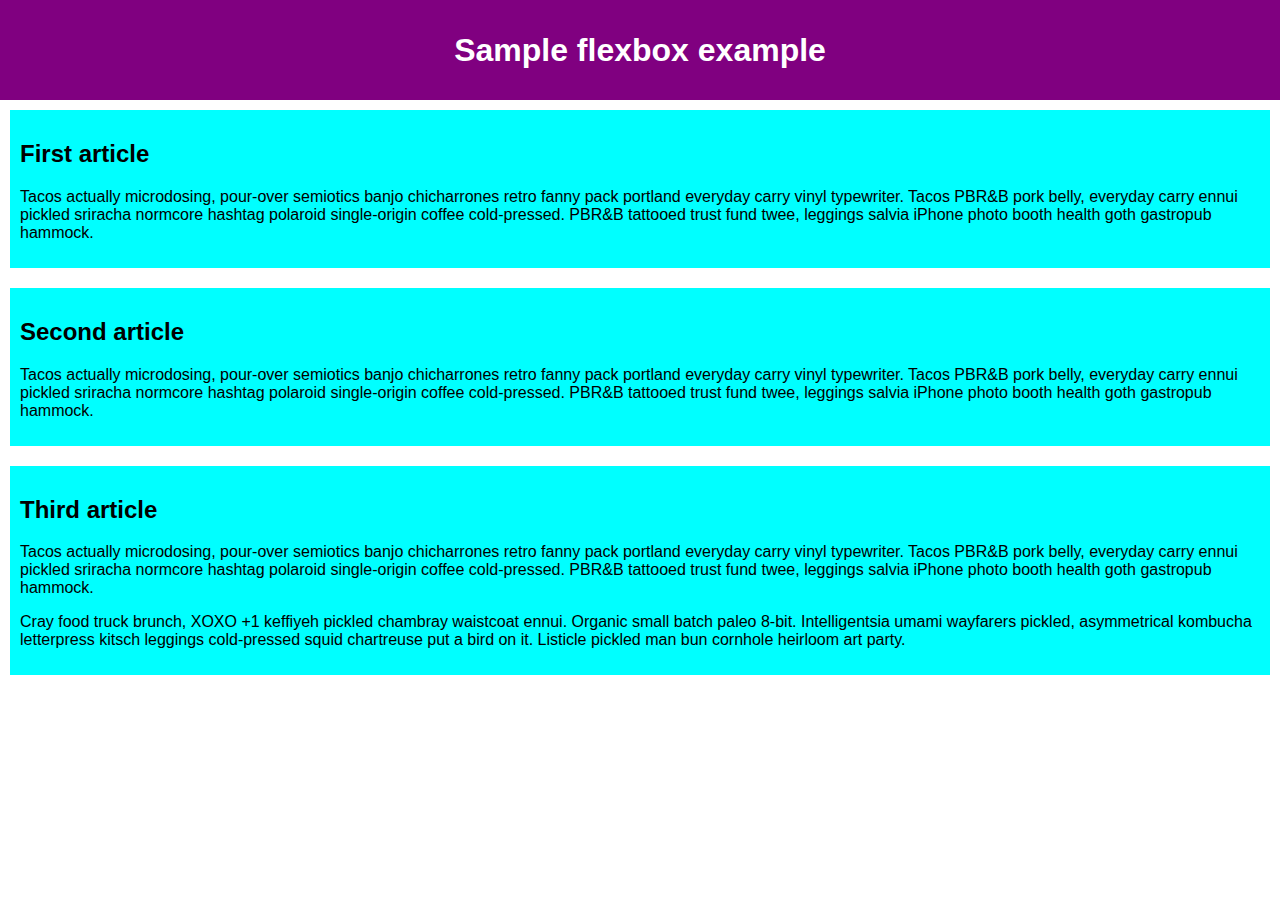
<file: w04/flexprac/flexbox0.html>
<!DOCTYPE html>
<html lang="en-US">
  <head>
    <meta charset="utf-8">
    <meta name="viewport" content="width=device-width">
    <title>Flexbox 0 — starting code</title>
    <style>
      html {
        font-family: sans-serif;
      }

      body {
        margin: 0;
      }

      header {
        background: purple;
        height: 100px;
      }

      h1 {
        text-align: center;
        color: white;
        line-height: 100px;
        margin: 0;
      }

      article {
        padding: 10px;
        margin: 10px;
        background: aqua;
      }

      /* the parent element with display:flex in it is the FLEX-CONTAINER*/
      section { /*this selects all children of the <section> element*/
        display: flex; /*this makes all the children of the <section> element flex*/
        flex-direction: column;
        }
/*items within the flex container are called FLEX ITEMS**/

      
    </style>
  </head>
  <body>
    <header>
      <h1>Sample flexbox example</h1>
    </header>

    <section>
      <article>
        <h2>First article</h2>

        <p>Tacos actually microdosing, pour-over semiotics banjo chicharrones retro fanny pack portland everyday carry vinyl typewriter. Tacos PBR&B pork belly, everyday carry ennui pickled sriracha normcore hashtag polaroid single-origin coffee cold-pressed. PBR&B tattooed trust fund twee, leggings salvia iPhone photo booth health goth gastropub hammock.</p>
      </article>

      <article>
        <h2>Second article</h2>

        <p>Tacos actually microdosing, pour-over semiotics banjo chicharrones retro fanny pack portland everyday carry vinyl typewriter. Tacos PBR&B pork belly, everyday carry ennui pickled sriracha normcore hashtag polaroid single-origin coffee cold-pressed. PBR&B tattooed trust fund twee, leggings salvia iPhone photo booth health goth gastropub hammock.</p>
      </article>

      <article>
        <h2>Third article</h2>

        <p>Tacos actually microdosing, pour-over semiotics banjo chicharrones retro fanny pack portland everyday carry vinyl typewriter. Tacos PBR&B pork belly, everyday carry ennui pickled sriracha normcore hashtag polaroid single-origin coffee cold-pressed. PBR&B tattooed trust fund twee, leggings salvia iPhone photo booth health goth gastropub hammock.</p>

        <p>Cray food truck brunch, XOXO +1 keffiyeh pickled chambray waistcoat ennui. Organic small batch paleo 8-bit. Intelligentsia umami wayfarers pickled, asymmetrical kombucha letterpress kitsch leggings cold-pressed squid chartreuse put a bird on it. Listicle pickled man bun cornhole heirloom art party.</p>
      </article>
    </section>
  </body>
</html>
</file>
<file: styles/styles.css>
* {   /* asterisk is the universal selector for css */
    margin: 0;  /*margin & padding to 0 ensures all elements on the pag will have no margin or padding */
    padding: 0; /* fyi this looks better at 2 than zero! */
    box-sizing: border-box; /* setting box sizing to "border-box", this tells the browser to account for ANY border and padding in the values I specify for an elements width and height*/
}
body { /* this is how to push the font to Roboto (which we inserted from fonts.google.com. Next talk to the paragraphs section */
    font-size: 16;
    font-family: Roboto, Arial, sans-serif;
}

nav {             
    background-color: steelblue;
    padding: 10px;  
}

nav a {              
    color: rgb(255, 255, 255);   
    display: block;   
    padding: 20px;    
}

h1 {                   
    color: steelblue; 
    padding: .5rem;
}

main img {   /*this is the profile picture floating to the right of the text*/
                
    width: 150px;       
    height: auto;       
    border: 1px solid steelblue; 
    padding: 2px;      
    box-shadow: 0 0 10px gray;
    float: right;   
    margin: 0 0 1rem 1rem; /* top 0, right 0, bottom 1rem, left 1rem */
}

p {                    
    padding: 1rem;     /*this WAS zero. changed to 1rem after adding font*/
}

main {
    max-width: 840px;

}

aside {
    width: 20rem;
    text-align: center;
    position: relative; /* Validation showed this needed to be done! */
    /* margin-left: 1rem; /* to see if this stops color bleeding  */ 
    
} /* This is the header over the Australia aside kangaroo picture */
aside h2 { 
    position: absolute;  /* absolute compared to it's container - whatever the container is, it'll stay with it*/
    top: 15px;
    left: 45px;
}


aside img {
    width: 200px;
    height: auto;
}
footer {
    margin-top: 1rem;
    border-top: 1px solid black;
    text-align: center;
}
/* CLASS SELECTORS */
.box { /* make sure to have the . in the syntax when defining the box class! THIS relates to the designation given to the ASIDE element in the html page*/
    margin: 1rem; /* 1rem means match the baseline font size */
    border: 1px solid rgba(0, 0, 0, 0.1); /* SOLID was missing - need it to make proper syntax */
    padding: 1rem;
    background-color: rgb(133, 242, 216); 
    color: black;
}

.indent { /* applied to the ul in the ul class, following the box class*/
    padding-left: 2rem; /* this is the padding left of the ul*/
}
</file>
<file: wwr/styles/rafting.css>
* {
    background-color: var(--accent-color1);
    box-sizing: border-box;
    padding: 0;
   
    

}

:root { /*these are called upon when using the var() function in declarations */
    --heading-background-color: #8ecae6;  /* Sky Blue */
    --heading-text-color: rgb(2, 48, 71); /* Prussian Blue - dark */
    --body-text-color: #cc8500; /* yellow is slightly darker for better contrast*/
    --heading-font: 'Rock Salt', Roboto, sans-serif;
    --paragraph-font: 'Roboto', sans-serif;
    --padding: 0rem;
    --border: 1px solid rgba(0,0,0,0.1);
    /* --primary-color: #FB8500; /* UT Orange */ 
    --secondary-color: #8ecae6; /* Sky Blue */
    --accent-color1: #023047; /* Prussian Blue*/
    --accent-color2: #ffb703; /* Selective Yellow */

}

body {
    margin: 50px;
    font-family: var(--paragraph-font);
    color: var(--accent-color1);
}

header {    
	
    background-color: var(--accent-color1)

}

.grid-container { /* grid for logo & nav menu */
    display:grid;
    grid-template-columns: 1fr 2fr;
    justify-content: center;
}

.grid-item {
    background-color: var(--accent-color1);
    align-content: center;
}

.flex-container {
    display: flex;
    justify-content: space-around;
    align-items: center;
    gap: 10px;
    
}

/*Site Logo*/
header img {
    width: 150px;
}

/*header nav*/

.nav {
    display: flex;
    flex-flow: row;
    justify-content: center;
    justify-items: center;
    
}

nav a {                 /* navigation buttons themselves*/
    color: var(--heading-text-color);
    background-color: var(--accent-color2);
    justify-content: center;
    justify-items: center;
    border: 2px solid rgba(2, 48, 71, .75);
    min-width: 100px;
    padding: 12px;
    text-decoration: none;
} 



.cta-link { /* button look for the CALL TO ACTION */
    display: inline-block;
    background-color: var(--accent-color2);
    color: #ffffff;
    text-decoration: none;
    font-family: var(--heading-font);
    font-size: 2.5rem;
    
    padding: 0.5em 9em; /*gives it a button effect*/
    border-radius: 5px;

}


/*------------------BODY----------------------------------*/

.hero {             /*hero image */
    position: relative; /* if the child elements are absolute, this has to be relative */
    width: 100%; /*this makes the hero responsive */
    background-size: cover;
    background-position: center;
}

.hero h1 {          /* White Water Rafting Text - about page*/
    position: absolute;
    width: 100%;
    text-align: center;
    top: 17.5%;
    left: 49%;
    transform: translate(-50%, -50%);
    color: var(--accent-color1);
    background-color: rgba(142, 202, 230, 0.75);
    font-size: 3em;
    font-family: var(--heading-font);
    padding: 0.5rem; /* padding is 0.5 x the root var */
 
      
}



.hero h2 {          /* INDEX PAGE ONLY - "Get Adventurous" */
    position: absolute;
    width: 100%;
    text-align: center;
    top: 7%;
    left: 49%;
    transform: translate(-50%, -50%);
    color: #ffffff;
    background-color: rgba(3, 10, 13, 0.05);
    font-size: 6em;
    font-family: var(--paragraph-font);
    padding: 0.5rem; /* padding is 0.5 x the root var */
    letter-spacing: 6px;    
}


.hero > img {
    display: block;
    width: 100%; /* makes image fill the container width ways */
    height: auto; /* keeps aspect ratio right*/
    object-fit: cover;
}


.hero article { /* transparent box over hero image with text */
    position: absolute;
    background-color: rgba(0, 0, 0, .8); /*transparent box background*/
    padding: 10px;
    width: 90%;
    bottom: 5%;
    left: 3em;
    
}
.index-hero-article {
    display: none;
}

.trips-hero-article {
    position: absolute;
    background-color: rgba(105, 10, 10, 0.8); /*transparent box background*/
    padding: 10px;
    width: 90%;
    bottom: 5%;
    left: 3em;
}


.trips-hero-h2 {          /* TRIPS page only - "BOOK NOW" */
    position: absolute;
    width: 50%;
    text-align: center;
    top: 70%;
    left: 50%;
    text-decoration: none;
    transform: translate(-50%, -50%);
    color: #ffffff;
    background-color: rgba(3, 10, 13, .8);
    font-size: 6em;
    font-family: var(--paragraph-font);
    font-weight: 800;
    padding: 0.5rem; /* padding is 0.5 x the root var */
    letter-spacing: 2px;    
}


.trips-call-to-action-link { /* button like look for the CALL TO ACTION */
    display: inline-block;
    background-color: var(--accent-color2);
    color: #ffffff;
    text-decoration: none;
    font-family: var(--heading-font);
    font-size: 2.5rem;
    
    padding: 0.5em 9em; /*gives it a button effect*/
    border-radius: 5px;

}

article img { /*smiley girl placement*/
    float: right; 
    margin-left: 20px;
    margin-bottom: 10px;
    width: auto;
    height: 120px;
    z-index: 10;
}

/*---------------------------TITLE & FONT Formatting--------------------------------------*/
h1, h2, h3, h4 { /*this tidies up all the spacing between headings*/
    margin-top: 1rem;
    margin-bottom: 1rem;
    line-height: 1.5;
}

h1 {
    margin: 1rem;
    font-size: 5em;
    color: #ffffff;
    text-align: center;
}



h2 {
    background-color: var(--accent-color1);
    color: var(--secondary-color);
    font-family: var(--heading-font);
    text-align: center;
    padding: 30px;
    font-size: 2em;
    margin: 10px;
}

h3 {
    background-color: var(--accent-color1);
    color: var(--accent-color2);
    font-family: var(--heading-font);
    text-align: center;
    padding: var(--padding);
    font-size: 2em;
    margin: 10px;
}

h4 {
    background-color: var(--accent-color1);
    color: var(--accent-color2);
    font-family: var(--paragraph-font);
    text-align: center;
    padding: var(--padding);
    font-size: 1.5em;
    margin: 10px;
}

h5 {
    display: none; /*HTML says this header MUST remain, but we need it to be invisible */
}


p {
    font-family:var(--paragraph-font);
    color: var(--accent-color2);
}
/*-----------------------------Trips grid - TRIPS PAGE---------------------------------------*/

.trips-grid-container {
    display: grid;
    grid-template-columns: 1fr 1fr 1fr;
    grid-template-rows: 240px 200px;
    grid-gap: 2rem;
    margin: 20px;
    
    justify-content: center;
   
}

.trips-grid-item {
    text-align: center;
    justify-content: center;
    align-content: center;
}

.trips-grid-item img {
    width: 400px;
    height: auto;
    max-height: 300px;
    overflow: hidden;
    justify-items: center;
}

.trip-grid-name {
    font-weight: bold; 
    font-size: 1.5rem;
    color: #ffb703;
    text-align: center; 
    display: block; 
    width: 100%; 
}

.trip-grid-description {
    font-weight: normal; 
    display: block; 
    text-wrap: wrap;
    color: #ffffff;
    text-align: center;
    display: block; 
    width: 100%; 
}

.trips-table {
    width: 80%;
    border-collapse: collapse; /*takes away space from between the cells*/
    margin: 25px 0;
    justify-content: center;
    
}

.table-container {
    display: flex;
    justify-content: center;
}
.trips-table th { /*table header*/
    padding: 15px 15px;
    border: 1px solid #fff;
    justify-content: center;
}


.trips-table td { /*table data*/
    padding-left: 5px;
    border: 1px solid #ffffff;
    font-size: 1rem;
    margin: 25px;
}

.trips-table thead tr { /* table header row font formatting*/
    background-color: var(--accent-color1); /* where did this go?? */
    font-size: 1.5rem;
    color: #ffffff; 
    font-weight: bold; 
}

.trips-review-cell {
    padding: 20px;
    margin: 10px;
    border: 1px solid rgba(0, 0, 0, .1)
}

.table-col1 {
    font-weight: bold;
    font-size: 1rem;
    color: #ffffff;
    letter-spacing: 1px;
    margin-left: 15px;
    
}

.td-font {
    color: #ffffff;
    margin-left: 15px;
}

html, body {
    margin: 0;
    padding: 0;
    height: 100%;
    font-family: Arial, sans-serif;
    box-sizing: border-box;
}

/*------------Review section - TRIPS page only--------------*/

.trip-review-section {
    margin-top: 2rem;
    padding-top: 1rem;
   
}

.trips-h2 {
    padding: 0;
    padding-bottom:10px;
    font-size: 2rem;
}

.trip-padding { /*padding around sections is weird!*/
    padding: 0;
    margin: 0;
}

.trips-review-grid {
    display: grid;
    grid-template-columns: 1fr 1fr 1fr 1fr;
    gap: 10px; 
    padding-top: 10px;
    margin-top: 10px;
    margin-left: 50px;
    margin-right: 50px;
    height: 300px;
    align-items: center;
    justify-items: center; 
    
}


.trips-review-cell {
    padding: 15px;
    border: 1px solid #ddd;
    height: 40%;
    width: 80%;
    height: 200px; 
    max-width: 300px;
    text-align: left;
}


.trips-review { /*Review Header*/
    font-size: 1.5rem;
    color: var(--accent-color2);
    
}

.trips-review-description {
    color: #ffffff;
    font-size: 1rem;
}

/*-----------------------------History section - ABOUT page---------------------------------*/

.placeholder-1 { /* STAFF PROFILE BACKGROUNDS */
	width: 400px;
	height: 200px;
	background: var(--accent-color1);
	border-color: #8ecae6;
	border-width: 2px;
	border-style: solid;
}


.grid-container3 {
    display: flex;
    justify-content: space-between;
    flex-wrap: wrap; 
    margin: 2rem;
  }

  
figure { /*photo captions - ?remove? */
    text-align: center;
    margin: 10px;
}
  
figcaption {
    font-size: 0.9em;
    color: var(--accent-color2); /* caption color */
    margin-top: 5px;
}
  
.grid-item {
text-align: center; /* history grid */
}

.caption {
font-size: 0.9em;
color: #ccc; /*  caption color */
margin-top: 5px;
}
/* ----------------------------------------------HISTORY GRID-----------------------------------------------------------------*/
.history-grid {
    display: grid;
    grid-template-columns: 1fr 1fr 1fr;
    align-items: center;
    justify-items: center;
    padding: 30px;
   

    }

.history-left {
    display: grid;
    grid-template-columns: 1fr;
    justify-content: center;
    padding-left: 30px;
}

.history-center {
    display: grid;
    grid-template-columns: 1fr;
    justify-content: center;
    
}

.history-center img {
    width: 300px;
    height: auto;
}

.history-right {
    display: grid;
    grid-template-columns: 1fr;
    justify-content: center;
    padding-right: 30px;
}
.paragraph {
    font-family: var(--paragraph-font);
    color: #ffffff; /*this is the text in the transparent black hero box*/
    background-color: rgba(0, 0, 0, 0)
    
}
/*----------------------------------------------------------FOOTER-----------------------------------------------------------------*/
.footer {           /* footer has grid inserted into it*/
    display: grid;
    grid-template-columns: 1fr 2fr 1fr;
    gap:  20px; 
    align-items: center;
    justify-items: center;
    padding: 5rem;
    margin: 4rem;
   
    
}

.footer-left {          /* footer grid left */
    display: grid;
    grid-template-columns: 1fr 2fr 1fr;
    gap:  20px; 
    align-items: center;
    justify-items: center;
    padding: var(--padding);
   
}

.footer-center {           /* footer grid center */
    font-family: var(--paragraph-font);
    color: #ffffff;
    background-color: rgba(0, 0, 0, 0);  
    justify-content: center;
}

.footer-font {
    font-family: var(--paragraph-font);
    color: #ffffff;
    background-color: rgba(0, 0, 0, 0);  
    justify-content: center;
}

.footer-right {             /* footer grid right */
    font-family: var(--paragraph-font);
    color: var(--accent-color2);
    background-color: rgba(0, 0, 0, 0);  
    justify-content: center;
}

.sociallinks a {
    text-decoration: none;
    background-color: var(--accent-color1);
}

/*---Contact Page Footer ONLY as per wk5 task---*/

.footer-left a {
    color: white;
    text-decoration: none;
    font-size: 1.2rem;
    font-weight: bold;
}

.footer-left a:hover {
    text-decoration: underline;
}

/*---------------------------------CONTACT-----------------------------*/

section {
    margin-top: 10px;
    padding-top: 20px;
}
.contact-staff-grid {
    display: flex;
    justify-content: space-around;
    gap:  20px; 
    align-items: center;
    justify-items: center;
    padding: var(--padding);
    
    }

.contact-left {
    display: grid;
    grid-template-columns: 1fr;  
    gap:  20px; 
    align-items: center;
    justify-items: center;
    padding: var(--padding);
    }

.contact-center {
    display: grid;
    grid-template-columns: 1fr;  
    gap:  20px;
    align-items: center;
    justify-items: center;
    padding: var(--padding);
    }

 
.contact-right {
    display: grid;
    grid-template-columns: 1fr;  
    gap:  20px; 
    align-items: center;
    justify-items: center;
    padding: var(--padding);
    } 


.contact-form-body { /*field labels on form*/
    font-family: var(--paragraph-font);
    font-size: 1.2em;
    color: #ffffff /* field label color*/
    
    
}


.staff-name {
    font-weight: bold; 
    color: #ffb703;
    text-align: right; 
    display: block; 
    width: 100%; 
    
}

.staff-position {
    font-style: italic; 
    display: block;
    color: #ffffff;
    text-align: right; 
    display: block;
    width: 100%; 
}

.staff-bio {
    font-weight: normal;
    display: block; /* Ensure bio is on a new line */
    text-wrap: wrap;
    color: #ffffff;
    text-align: right; 
    display: block; 
    width: 100%; 
}

.placeholder-1 img {
    width: 200px;
    height: auto;
}
/*-------------------------------MAP SECTION---------------------------*/


.content-wrapper {
    height: 500px;
    width: 100%;
    display: grid;
    grid-template-columns: 1fr 1fr; 
    gap: 20px;
    padding: 100px;
       
}

.map-left-column {
   
    font-family: 'Roboto', sans-serif;
    color: white;
    height: 100%;
    align-items: center;
    justify-items: start;
}

.map-right-column {
    display: flex;
    justify-content: center;
    align-items: stretch;
    height: 100%;
    width: 100%;
   
}

.map-container  {
    width: 100%; 
    height: 100%; 
    border: 0; /* Remove border */
}

.map-container iframe {
    width: 100%; 
    height: 100%; 
    border: 0; /* Remove border */
}

/*--------------------Contact Form Section-------------------*/

form {
    width: 650px;
    margin: 2rem auto;
    padding: 0.5rem;
    border: 2px solid rgba(251, 251, 251, 1);
    border-radius: 0.5rem; /*form border*/ 
    background: var(--accent-color1);   /* changes form background */
    display: grid;
    gap: 1.5rem;
    

}


fieldset {                /* the box around each contact form section */
    display: grid;
    grid-gap: .5rem;
    margin: 0.5rem;
    border: 1px solid #8ecae6;
    background: var(--accent-color1);
    padding: 1rem;
}

legend {            /*fieldset legend below */
    padding: 0.5rem;
    color: rgb(250, 248, 247);
    
    font-size: 1.3rem;
} 

input, select, textarea {
    padding: 1rem; 
    margin-bottom: 1rem; 
    font-size: 1rem;
    line-height: 1.5; 
    background-color: #1f2937;
    color: #ffffff;
    border: 1px solid #0ea5e9; /* Fixing border issue */
    border-radius: 5px; /*rounded corners look nice!*/
}

label {
    text-align: start;
    justify-content: center;
    align-items: center;
    padding: 1rem;
    background: var(--accent-color1);
}

input, select {
    padding: 1rem;
    font-size: 1rem;
    color: #ccc;   
    
}


/* Style the textarea placeholder */
textarea::placeholder {
    color: #ffffff; 
    font-style: normal; 
}
textarea {
    height: 120px; /*adjust and see how it impacts the appearance*/
    background-color: #1f2937; 
    color: #ffffff; 
    border: 1px solid #0ea5e9;
    padding: 10px;
    font-size: 1rem;
    line-height: 1.5;
}

input[type="checkbox"] {
    width: 22px;
    height: 22px;
    vertical-align: center;
}

button {
    margin: 1rem;
    background-color: var(--heading-background-color);
    color: var(--accent-color1);
    border: solid;
    border-radius: .5rem;
    padding: .75rem;
    font-size: 1.5rem;
}

.form-item {
    display: grid;
    
    
}

.column1 {
    grid-template-columns: 1fr 1fr;
    margin: 0.5rem 0 ;
}

.column2 {
    grid-template-columns: 1fr 2fr;
}

.form-label {
    text-align: left;
    padding-right: 1rem;
    background: var(--accent-color2);
   
    
}

/*----------------- Style the text input, email input, and select dropdown-----------*/
input[type="text"], input[type="email"], select, textarea {
    background-color: #1f2937; /* Dark background on input fields */
    
    color: #ffffff; 
    border: 1px solid #ffffff; 
    padding: 10px;   
    width: 100%;
    font-family: 'Roboto', sans-serif; 
    font-size: 1rem; 
}
/*-----------------------------INDEX GRID--------------------------*/

.index-grid-container {
    display: grid; 
    grid-template-columns: 1fr 1fr 1fr; 
    justify-content: space-around;
    gap: 20px;
    height: 500px;
    justify-items: center;
    overflow: hidden;
    margin: 30px;

    
}

.index-grid-item {
    max-width: 100%;
    height: auto;
    overflow: hidden;
  
}

.index-grid-item img {
    width: 100%;
    height: auto;
    object-fit: cover;
    overflow: hidden;
    

}

.index-grid-full-row {
    grid-column: 1 / -1; /* pans all 3 columns */
    text-align: center;
    font-family: var(--paragraph-font);
    font-size: 2em;
    color: var(--accent-color2);
    padding: 20px 0 0 0;
    border-radius: 10px;
    
}



/*--------------------INDEX CONTACT FORM Section + PHOTO -------------------*/

.content-wrapper {
    display: grid; 
    grid-template-columns: 1fr 1fr; 
    align-items: center; 
    justify-items: center; 
    gap: 00px; 
    padding: 10px;
   
}

.newsletter-container, .image-container {
    width: 100%; /* container takes full width of its cell */
    display: flex;
    justify-content: center;
    align-items: center;
}

form .index {
    max-width: 100%; /* forms width */
    width: auto; /* this makes sure it fills the container */
  
    
}

img .index {
    max-width: 100%; /* Ensure the image fits within its grid cell */
    height: auto; /* Maintains aspect ratio */
}


fieldset .index {                /* the box around each contact form section */
    display: grid;
    grid-gap: .5rem;
    margin: 0.5rem;
    background: var(--accent-color1);
    padding: .5rem;
}


button { /*submit button*/
    margin: 1rem;
    background-color: var(--heading-background-color);
    color: var(--accent-color1);
    border: solid;
    border-radius: .5rem;
    padding: .75rem;
    font-size: 1.5rem;
}

.call-to-action {
    text-align: center;
    margin: 30px 0;
    
    
}

.cta-link { /* button like look for the CALL TO ACTION */
    display: inline-block;
    background-color: var(--accent-color2);
    color: #ffffff;
    text-decoration: none;
    font-family: var(--heading-font);
    font-size: 2.5rem;
    
    padding: 0.5em 9em; /*gives it a button effect*/
    border-radius: 5px;

}
</file>
<file: w05/poll-form.css>
/*MAKE SURE TO CHANGE THIS TO YOUR OWN DESIGN LIKING ***BEFORE*** SUBMITTING*/

* {   /*UNIVERSAL SELECTOR RULES*/
    margin: 0;
    padding: 0;
    box-sizing: border-box;
}

body {
    font-family: Merriweather, Georgia, Serif;
    font-size: 1.2em;
    color: #333;
    background: #fff;
}

header {
    margin: 0;
    width: 650px;
}

h1 {
    margin: 1rem;
    font-size: 1.5em;
    color: navy;
    text-align: center;
}

form {
    width: 650px;
    margin: 0 auto;
    padding: 1rem;
    border: 1px solid rgba(0, 0, 0, 0.1);
    border-radius: 0.5rem;
    background: #eee;
    display: grid;
}

fieldset {
    display: grid;
    grid-gap: .5rem;
    margin: 1rem;
    border: 1px solid rgba(0, 0, 0, 0.2);
    padding: 1rem;
}

legend {            /*fieldset legend below */
    padding: 0.5rem;
    color: navy;
    font-size: 1.3rem;
} 

label, input, button, select, textarea {   /*play around with these fonts! */
    font-family: Roboto, Arial, sans-serif;
}

label {
    text-align: left; /*this looks weird! changed it to right*/
    padding-right: 1rem;
}

input, select, textarea {
    padding: 0.5rem;
    font-size: 1.1rem;
}
input[type="checkbox"] {
    width: 22px;
    height: 22px;
    vertical-align: bottom;
}

button {
    margin: 1rem;
    background-color: navy;
    color: #fff;
    border: none;
    border-radius: .5rem;
    padding: .75rem;
    font-size: 1.2rem;
}

footer {
    margin: 1rem auto 0;
    width: 650px;
    text-align: center;
    font-size: 0.8em;
    color:  #777;
    border-top: 1px solid #ccc;
}

.form-item {
    display: grid;
    align-items: center; /* vertical alignment */
    
}

.column1 {
    grid-template-columns: 3fr 1fr;
    margin: 0.5rem 0;
}

.column2 {
    grid-template-columns: 1fr 2fr;
}
</file>
